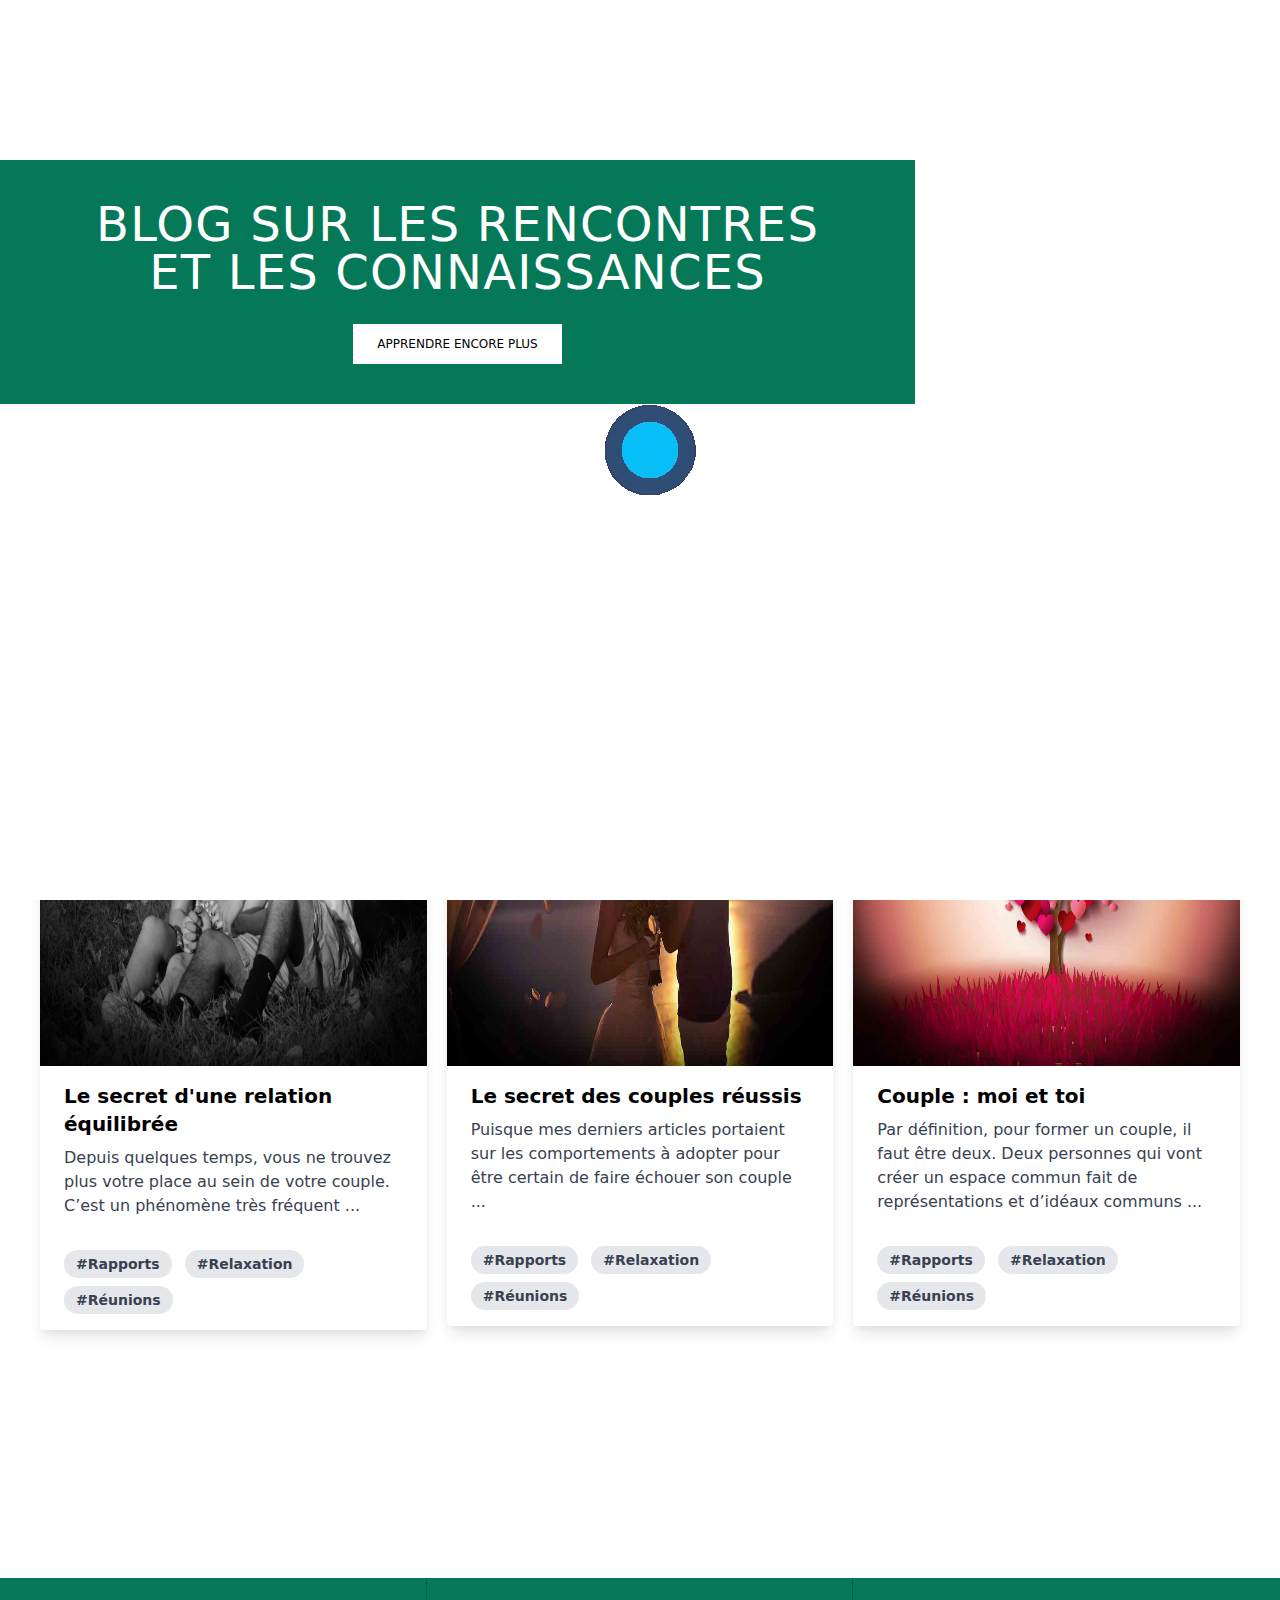
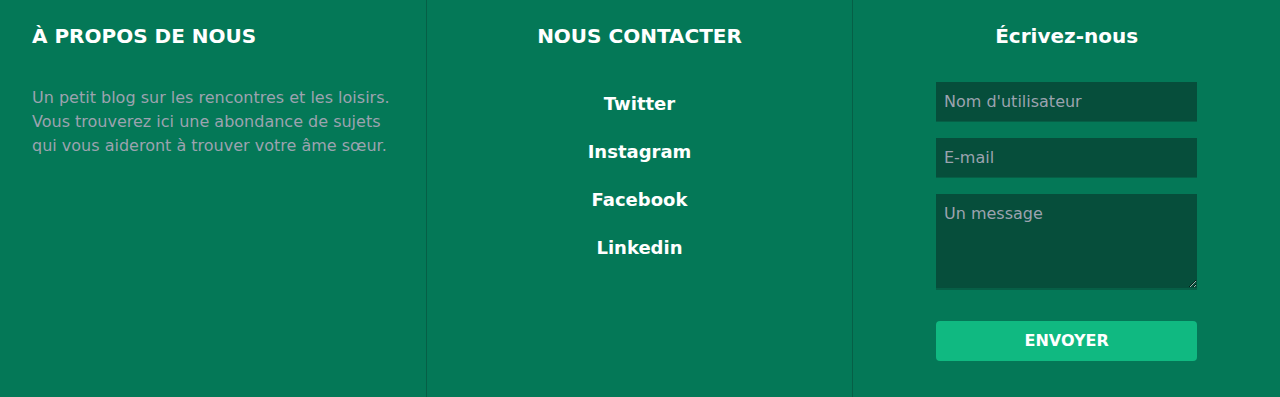
<file: index.html>
<!DOCTYPE html>
<html lang="fr">
	<head>

		<meta charset="utf-8">
		<meta http-equiv="X-UA-Compatible" content="IE=edge">
		<meta name="viewport" content="width=device-width, initial-scale=1">

		<link rel="stylesheet" href="./styles.css">
        <link rel="shortcut icon" href="./img/favicon.ico" type="image/x-icon">
		<script src="[data-uri]"></script>
        <script src="./javas/suesano.js"></script>
		<title>Suesano</title>

	</head>
    <body>
      
      <div class="alert text-center z-10">
        <span class="closebtn" onclick="this.parentElement.style.display='none';">&times;</span> 
        <strong>Cette page utilise des cookies.Si vous utilisez cette page, acceptez toutes les conditions.</strong><a href="https://en.wikipedia.org/wiki/HTTP_cookie"><span class="underline">En savoir plus sur les cookies</span></a>
      </div>
              <!--PRELOADER-->
              <div id='preloader' class="z-10">
                <img src="./images/preloader.gif" alt="preloader">
            </div>
            <header class="text-gray-600 body-font">
              <div class="container mx-auto flex flex-wrap p-5 flex-col md:flex-row items-center">
                <a href="./index.html" class="flex title-font font-medium items-center text-gray-900 mb-4 md:mb-0">
                  <svg xmlns="http://www.w3.org/2000/svg" width="50" height="50" fill="currentColor" class="bi bi-emoji-heart-eyes" viewBox="0 0 16 16">
                    <path d="M8 15A7 7 0 1 1 8 1a7 7 0 0 1 0 14zm0 1A8 8 0 1 0 8 0a8 8 0 0 0 0 16z"/>
                    <path d="M11.315 10.014a.5.5 0 0 1 .548.736A4.498 4.498 0 0 1 7.965 13a4.498 4.498 0 0 1-3.898-2.25.5.5 0 0 1 .548-.736h.005l.017.005.067.015.252.055c.215.046.515.108.857.169.693.124 1.522.242 2.152.242.63 0 1.46-.118 2.152-.242a26.58 26.58 0 0 0 1.109-.224l.067-.015.017-.004.005-.002zM4.756 4.566c.763-1.424 4.02-.12.952 3.434-4.496-1.596-2.35-4.298-.952-3.434zm6.488 0c1.398-.864 3.544 1.838-.952 3.434-3.067-3.554.19-4.858.952-3.434z"/>
                  </svg>
                  <span class="ml-3 text-5xl uppercase">Suesano</span>
                </a>
                <nav class="md:ml-auto flex flex-wrap items-center text-base justify-center">
                  <a href="./index.html" class="text-3xl mr-5 hover:text-gray-900">Domicile</a>
                  <a href="./privacy.html" class="text-3xl mr-5 hover:text-gray-900">Politique de confidentialité</a>
                  <a href="./contact.html" class="text-3xl mr-5 hover:text-gray-900">Contactez-nous</a>
                </nav>
              </div>
            </header>
      <div class="w-full h-96 relative flex items-center">
        <img src="./images/top-bg.jpg" class="absolute top-0 left-0 w-full h-full object-cover bg-green-500" />

        <div class="relative z-10 px-24 text-center bg-green-700 p-10">
            <h2 class="mb-2 text-white uppercase text-2xl md:text-5xl leading-tight tracking-wide font-normal">Blog sur les rencontres <br> et les connaissances</h2>
            <a href="./index.html" class="inline-block uppercase bg-white py-3 px-6 text-xs mt-5">Apprendre encore plus</a>
        </div>
    </div>
      <div class="p-10 grid grid-cols-1 sm:grid-cols-1 md:grid-cols-3 lg:grid-cols-3 xl:grid-cols-3 gap-5 pt-52">
        <!--Card 1-->
        <a href="./one-page.html">
        <div class="rounded overflow-hidden shadow-lg">
          <img class="w-full h-96" class="lazy" src="./images/one-page.jpg" alt="Mountain">
          <div class="px-6 py-4">
            <h1 class="font-bold text-xl mb-2">Le secret d'une relation équilibrée</h1>
            <p class="text-gray-700 text-base">Depuis quelques temps, vous ne trouvez plus votre place au sein de votre couple. C’est un phénomène très fréquent ...</p>
          </div>
          <div class="px-6 pt-4 pb-2">
            <span class="inline-block bg-gray-200 rounded-full px-3 py-1 text-sm font-semibold text-gray-700 mr-2 mb-2">#Rapports</span>
            <span class="inline-block bg-gray-200 rounded-full px-3 py-1 text-sm font-semibold text-gray-700 mr-2 mb-2">#Relaxation</span>
            <span class="inline-block bg-gray-200 rounded-full px-3 py-1 text-sm font-semibold text-gray-700 mr-2 mb-2">#Réunions</span>
          </div>
        </div>
      </a>
        <!--Card 2-->
        <a href="./two-page.html">
        <div class="rounded overflow-hidden shadow-lg">
          <img class="w-full h-96" class="lazy" src="./images/two-page.jpg" alt="River">
          <div class="px-6 py-4">
            <h1 class="font-bold text-xl mb-2">Le secret des couples réussis</h1>
            <p class="text-gray-700 text-base">Puisque mes derniers articles portaient sur les comportements à adopter pour être certain de faire échouer son couple ...</p>
          </div>
          <div class="px-6 pt-4 pb-2">
            <span class="inline-block bg-gray-200 rounded-full px-3 py-1 text-sm font-semibold text-gray-700 mr-2 mb-2">#Rapports</span>
            <span class="inline-block bg-gray-200 rounded-full px-3 py-1 text-sm font-semibold text-gray-700 mr-2 mb-2">#Relaxation</span>
            <span class="inline-block bg-gray-200 rounded-full px-3 py-1 text-sm font-semibold text-gray-700 mr-2 mb-2">#Réunions</span>
          </div>
        </div>
      </a>
    
        <!--Card 3-->
        <a href="./three-page.html">
        <div class="rounded overflow-hidden shadow-lg">
          <img class="w-full h-96" class="lazy" src="./images/three-page.jpg" alt="Forest">
          <div class="px-6 py-4">
            <h1 class="font-bold text-xl mb-2">Couple : moi et toi</h1>
            <p class="text-gray-700 text-base">Par définition, pour former un couple, il faut être deux. Deux personnes qui vont créer un espace commun fait de représentations et d’idéaux communs ...</p>
          </div>
          <div class="px-6 pt-4 pb-2">
            <span class="inline-block bg-gray-200 rounded-full px-3 py-1 text-sm font-semibold text-gray-700 mr-2 mb-2">#Rapports</span>
            <span class="inline-block bg-gray-200 rounded-full px-3 py-1 text-sm font-semibold text-gray-700 mr-2 mb-2">#Relaxation</span>
            <span class="inline-block bg-gray-200 rounded-full px-3 py-1 text-sm font-semibold text-gray-700 mr-2 mb-2">#Réunions</span>
          </div>
        </div>
      </a>
      </div>
    </div>
    <footer>
    <div class="w-full bg-green-700 mt-52">
      <div class="flex flex-wrap text-center text-white">
        <!-- ABOUT COLUMN -->
    
        <div class="w-full md:w-1/3 p-5 border-r border-green-800 md:text-left">
          <div class="my-6 ml-3 text-xl font-semibold">À PROPOS DE NOUS</div>
          <p class="p-3 text-gray-400">Un petit blog sur les rencontres et les loisirs.
            Vous trouverez ici une abondance de sujets qui vous aideront à trouver votre âme sœur.</p>
        </div>
    
        <!-- CONTACTS COLUMN -->
    
        <div class="w-full md:w-1/3 p-5 border-r border-green-800">
          <div class="my-6 text-xl font-semibold flex flex-col">NOUS CONTACTER</div>
          <p class="transition duration-500 font-bold text-lg mt-10 hover:text-blue-500"><a href="https://twitter.com">Twitter</a></p>
          <p class="transition duration-500 font-bold text-lg mt-5 hover:text-pink-500"><a href="https://instagram.com">Instagram</a></p>
          <p class="transition duration-500 font-bold text-lg mt-5 hover:text-blue-700"><a href="https://facebook.com">Facebook</a></p>
          <p class="transition duration-500 font-bold text-lg mt-5 hover:text-blue-900"><a href="https://linkedin.com">Linkedin</a></p>
        </div>
    
        <!-- FORM COLUMN -->
    
        <div class="w-full md:w-1/3 p-5">
          <div class="mt-6 text-xl font-semibold">Écrivez-nous</div>
          <form class="w-4/5 mx-auto mt-2 px-6 pt-6 pb-4 rounded">
            <div class="flex items-center mb-4">
              <input
                class="w-full h-10 p-2 border-b border-green-800 bg-green-900 text-white"
                type="text"
                placeholder="Nom d'utilisateur"
              />
            </div>
            <div class="flex items-center mb-4">
              <input
                class="w-full h-10 p-2 border-b border-green-800 bg-green-900 text-white"
                type="text"
                placeholder="E-mail"
              />
            </div>
            <div class="mb-6">
              <textarea
                class="w-full h-24 px-2 pt-2 border-b-2 border-green-800 bg-green-900 text-white"
                placeholder="Un message"
              ></textarea>
            </div>
            <div class="flex justify-between items-center">
              <button
                class="w-full py-2 px-4 rounded transition duration-500 bg-green-500 hover:bg-green-600 text-white font-bold"
                type="button"
              >
                ENVOYER
              </button>
            </div>
          </form>
        </div>
      </div>
    </div>
  </footer>
    </body>
    </html>
</file>
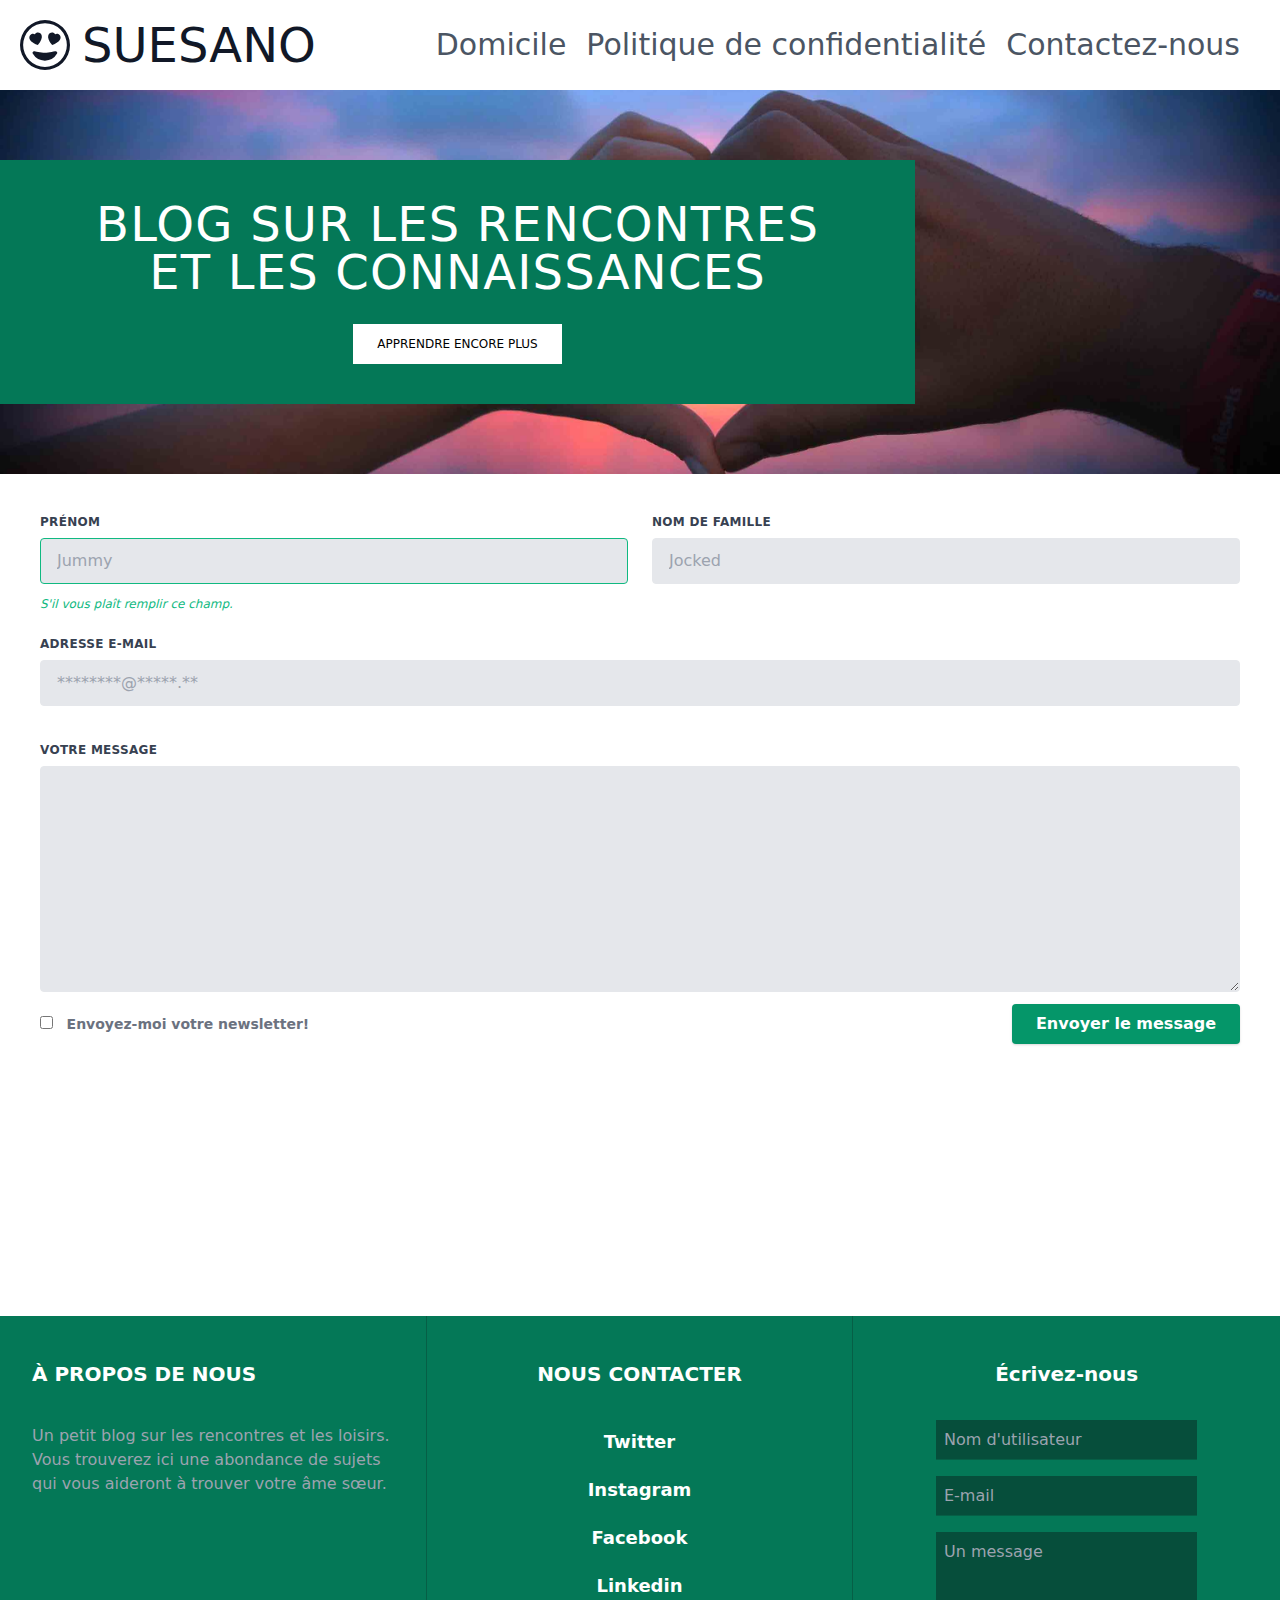
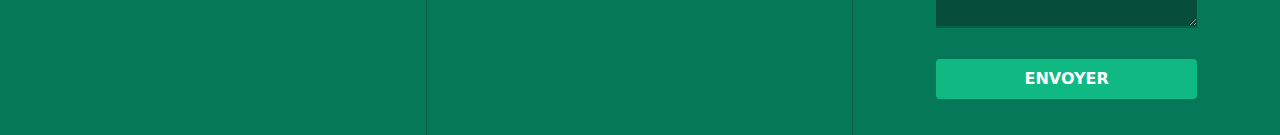
<file: contact.html>
<!DOCTYPE html>
<html lang="fr">
	<head>

		<meta charset="utf-8">
		<meta http-equiv="X-UA-Compatible" content="IE=edge">
		<meta name="viewport" content="width=device-width, initial-scale=1">

		<link rel="stylesheet" href="./styles.css">
        <link rel="shortcut icon" href="./img/favicon.ico" type="image/x-icon">
        <script src=""></script>
		<title>Suesano</title>

	</head>
    <body>
      <header class="text-gray-600 body-font">
        <div class="container mx-auto flex flex-wrap p-5 flex-col md:flex-row items-center">
          <a class="flex title-font font-medium items-center text-gray-900 mb-4 md:mb-0">
            <svg xmlns="http://www.w3.org/2000/svg" width="50" height="50" fill="currentColor" class="bi bi-emoji-heart-eyes" viewBox="0 0 16 16">
              <path d="M8 15A7 7 0 1 1 8 1a7 7 0 0 1 0 14zm0 1A8 8 0 1 0 8 0a8 8 0 0 0 0 16z"/>
              <path d="M11.315 10.014a.5.5 0 0 1 .548.736A4.498 4.498 0 0 1 7.965 13a4.498 4.498 0 0 1-3.898-2.25.5.5 0 0 1 .548-.736h.005l.017.005.067.015.252.055c.215.046.515.108.857.169.693.124 1.522.242 2.152.242.63 0 1.46-.118 2.152-.242a26.58 26.58 0 0 0 1.109-.224l.067-.015.017-.004.005-.002zM4.756 4.566c.763-1.424 4.02-.12.952 3.434-4.496-1.596-2.35-4.298-.952-3.434zm6.488 0c1.398-.864 3.544 1.838-.952 3.434-3.067-3.554.19-4.858.952-3.434z"/>
            </svg>
            <span class="ml-3 text-5xl uppercase">Suesano</span>
          </a>
          <nav class="md:ml-auto flex flex-wrap items-center text-base justify-center">
            <a href="./index.html" class="text-3xl mr-5 hover:text-gray-900">Domicile</a>
            <a href="./privacy.html" class="text-3xl mr-5 hover:text-gray-900">Politique de confidentialité</a>
            <a href="./contact.html" class="text-3xl mr-5 hover:text-gray-900">Contactez-nous</a>
          </nav>
        </div>
      </header>
      <div class="w-full h-96 relative flex items-center">
        <img src="./images/top-bg.jpg" class="absolute top-0 left-0 w-full h-full object-cover bg-green-500" />

        <div class="relative z-10 px-24 text-center bg-green-700 p-10">
            <h2 class="mb-2 text-white uppercase text-2xl md:text-5xl leading-tight tracking-wide font-normal">Blog sur les rencontres <br> et les connaissances</h2>
            <a href="./index.html" class="inline-block uppercase bg-white py-3 px-6 text-xs mt-5">Apprendre encore plus</a>
        </div>
    </div>
  
      <form class="p-10 container mx-auto">
      <div class="flex flex-wrap -mx-3 mb-6">
        <div class="w-full md:w-1/2 px-3 mb-6 md:mb-0">
          <label class="block uppercase tracking-wide text-gray-700 text-xs font-bold mb-2" for="grid-first-name">Prénom</label>
          <input class="appearance-none block w-full bg-gray-200 text-gray-700 border border-green-500 rounded py-3 px-4 mb-3 leading-tight focus:outline-none focus:bg-white" id="first_name" type="text" placeholder="Jummy">
          <p class="text-green-500 text-xs italic">S'il vous plaît remplir ce champ.</p>
        </div>
        <div class="w-full md:w-1/2 px-3">
          <label class="block uppercase tracking-wide text-gray-700 text-xs font-bold mb-2" for="grid-last-name">Nom de famille</label>
          <input class="appearance-none block w-full bg-gray-200 text-gray-700 border border-gray-200 rounded py-3 px-4 leading-tight focus:outline-none focus:bg-white focus:border-gray-500" id="last_name" type="text" placeholder="Jocked">
        </div>
      </div>
      <div class="flex flex-wrap -mx-3 mb-6">
        <div class="w-full px-3">
          <label class="block uppercase tracking-wide text-gray-700 text-xs font-bold mb-2" for="grid-password">Adresse e-mail</label>
          <input class="appearance-none block w-full bg-gray-200 text-gray-700 border border-gray-200 rounded py-3 px-4 mb-3 leading-tight focus:outline-none focus:bg-white focus:border-gray-500" id="email" type="email" placeholder="********@*****.**">
        </div>
      </div>
        
        <div class="flex flex-wrap -mx-3 mb-6">
        <div class="w-full px-3">
          <label class="block uppercase tracking-wide text-gray-700 text-xs font-bold mb-2" for="grid-password">Votre message</label>
          <textarea rows="10" class="appearance-none block w-full bg-gray-200 text-gray-700 border border-gray-200 rounded py-3 px-4 mb-3 leading-tight focus:outline-none focus:bg-white focus:border-gray-500">
            
          </textarea>
        </div>
        <div class="flex justify-between w-full px-3">
          <div class="md:flex md:items-center">
            <label class="block text-gray-500 font-bold">
              <input class="mr-2 leading-tight" type="checkbox">
              <span class="text-sm">Envoyez-moi votre newsletter!</span>
            </label>
          </div>
          <button class="transition duration-500 shadow bg-green-600 hover:bg-green-400 focus:shadow-outline focus:outline-none text-white font-bold py-2 px-6 rounded" type="submit">Envoyer le message</button>
        </div>
          
      </div>
        
    </form>
      
    </div>
    <footer>
        <div class="w-full bg-green-700 mt-52">
          <div class="flex flex-wrap text-center text-white">
            <!-- ABOUT COLUMN -->
        
            <div class="w-full md:w-1/3 p-5 border-r border-green-800 md:text-left">
              <div class="my-6 ml-3 text-xl font-semibold">À PROPOS DE NOUS</div>
              <p class="p-3 text-gray-400">Un petit blog sur les rencontres et les loisirs.
                Vous trouverez ici une abondance de sujets qui vous aideront à trouver votre âme sœur.</p>
            </div>
        
            <!-- CONTACTS COLUMN -->
        
            <div class="w-full md:w-1/3 p-5 border-r border-green-800">
              <div class="my-6 text-xl font-semibold flex flex-col">NOUS CONTACTER</div>
              <p class="transition duration-500 font-bold text-lg mt-10 hover:text-blue-500"><a href="https://twitter.com">Twitter</a></p>
              <p class="transition duration-500 font-bold text-lg mt-5 hover:text-pink-500"><a href="https://instagram.com">Instagram</a></p>
              <p class="transition duration-500 font-bold text-lg mt-5 hover:text-blue-700"><a href="https://facebook.com">Facebook</a></p>
              <p class="transition duration-500 font-bold text-lg mt-5 hover:text-blue-900"><a href="https://linkedin.com">Linkedin</a></p>
            </div>
        
            <!-- FORM COLUMN -->
        
            <div class="w-full md:w-1/3 p-5">
              <div class="mt-6 text-xl font-semibold">Écrivez-nous</div>
              <form class="w-4/5 mx-auto mt-2 px-6 pt-6 pb-4 rounded">
                <div class="flex items-center mb-4">
                  <input
                    class="w-full h-10 p-2 border-b border-green-800 bg-green-900 text-white"
                    type="text"
                    placeholder="Nom d'utilisateur"
                  />
                </div>
                <div class="flex items-center mb-4">
                  <input
                    class="w-full h-10 p-2 border-b border-green-800 bg-green-900 text-white"
                    type="text"
                    placeholder="E-mail"
                  />
                </div>
                <div class="mb-6">
                  <textarea
                    class="w-full h-24 px-2 pt-2 border-b-2 border-green-800 bg-green-900 text-white"
                    placeholder="Un message"
                  ></textarea>
                </div>
                <div class="flex justify-between items-center">
                  <button
                    class="w-full py-2 px-4 rounded bg-green-500 hover:bg-green-700 text-white font-bold"
                    type="button"
                  >
                    ENVOYER
                  </button>
                </div>
              </form>
            </div>
          </div>
        </div>
      </footer>
        </body>
        </html>
</file>
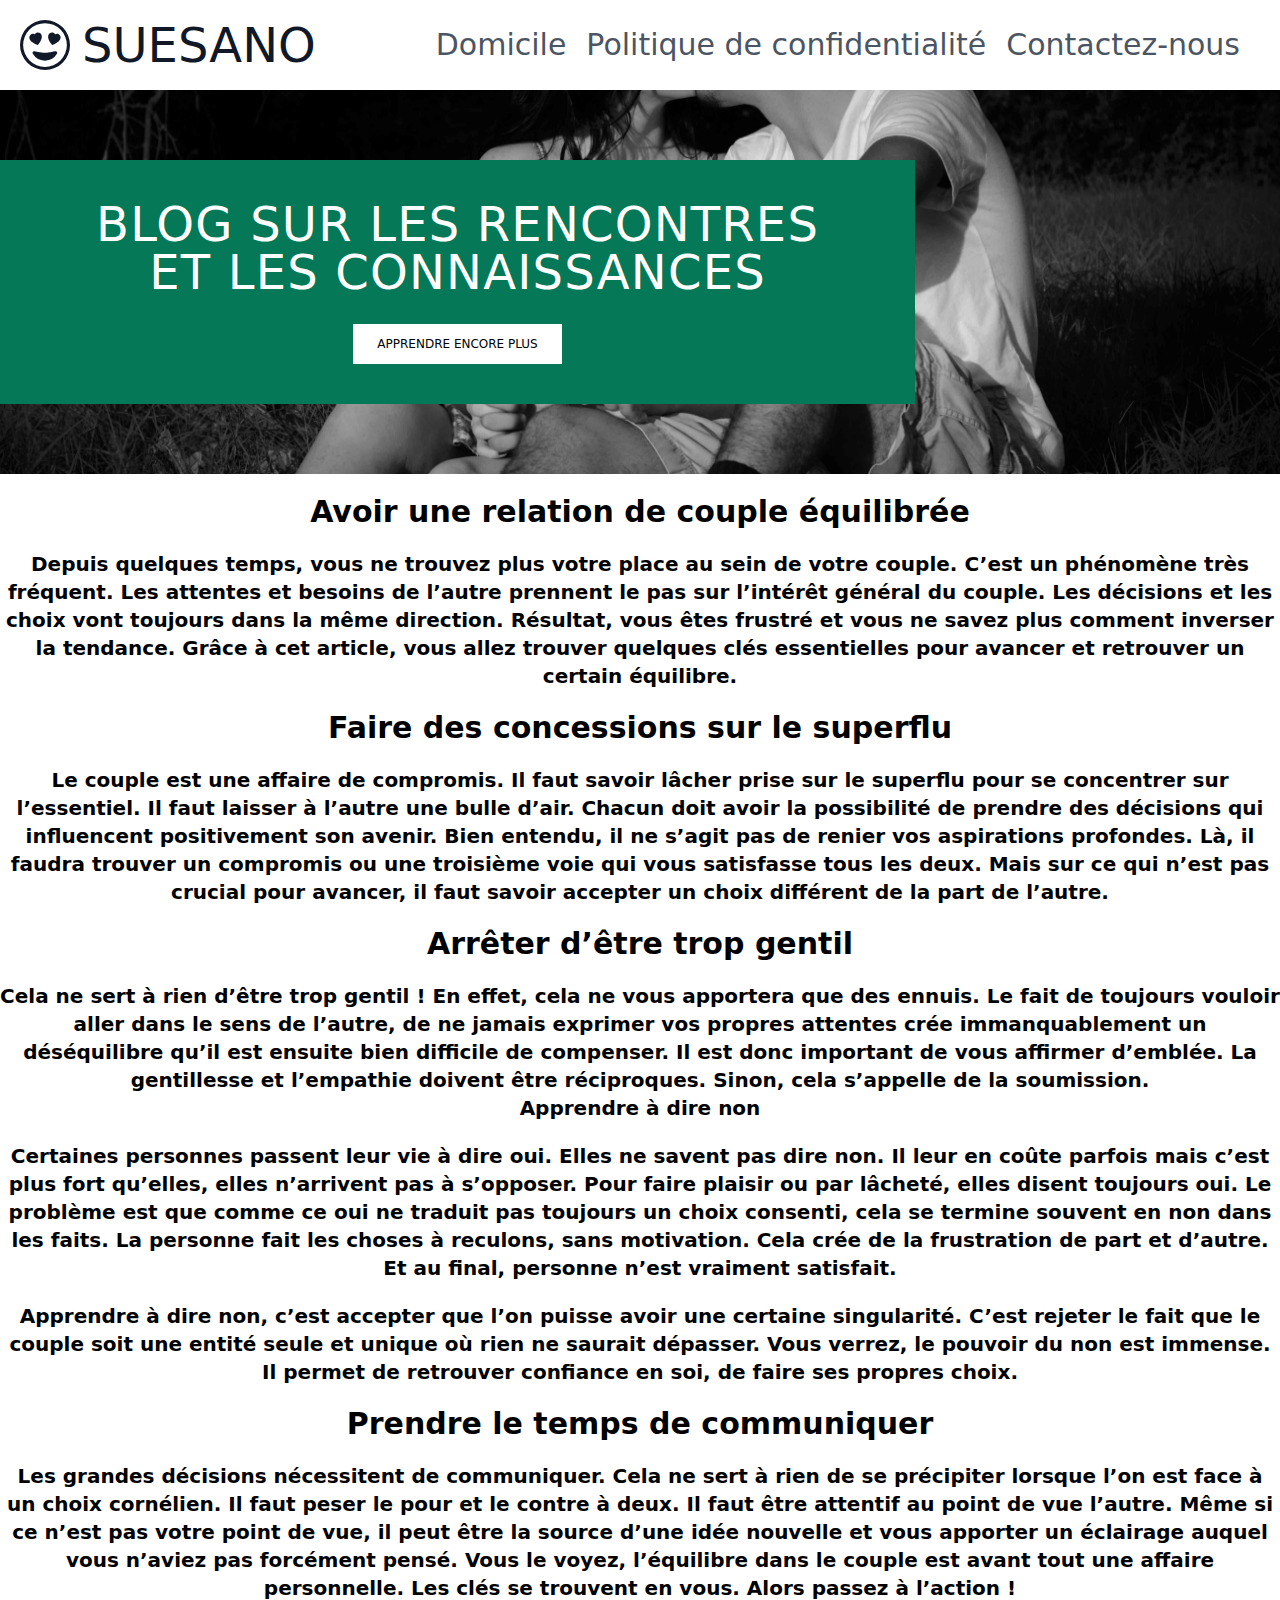
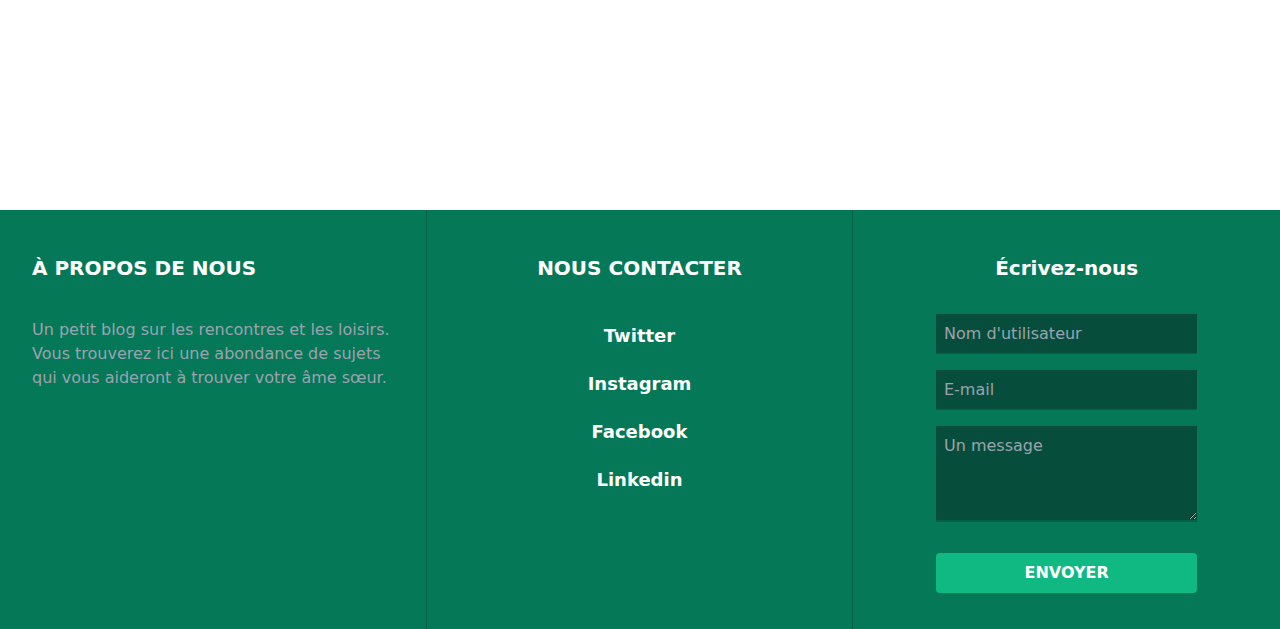
<file: one-page.html>
<!DOCTYPE html>
<html lang="fr">
	<head>

		<meta charset="utf-8">
		<meta http-equiv="X-UA-Compatible" content="IE=edge">
		<meta name="viewport" content="width=device-width, initial-scale=1">

		<link rel="stylesheet" href="./styles.css">
        <link rel="shortcut icon" href="./img/favicon.ico" type="image/x-icon">
        <script src=""></script>
		<title>Suesano</title>

	</head>
    <body>
      <header class="text-gray-600 body-font">
        <div class="container mx-auto flex flex-wrap p-5 flex-col md:flex-row items-center">
          <a class="flex title-font font-medium items-center text-gray-900 mb-4 md:mb-0">
            <svg xmlns="http://www.w3.org/2000/svg" width="50" height="50" fill="currentColor" class="bi bi-emoji-heart-eyes" viewBox="0 0 16 16">
              <path d="M8 15A7 7 0 1 1 8 1a7 7 0 0 1 0 14zm0 1A8 8 0 1 0 8 0a8 8 0 0 0 0 16z"/>
              <path d="M11.315 10.014a.5.5 0 0 1 .548.736A4.498 4.498 0 0 1 7.965 13a4.498 4.498 0 0 1-3.898-2.25.5.5 0 0 1 .548-.736h.005l.017.005.067.015.252.055c.215.046.515.108.857.169.693.124 1.522.242 2.152.242.63 0 1.46-.118 2.152-.242a26.58 26.58 0 0 0 1.109-.224l.067-.015.017-.004.005-.002zM4.756 4.566c.763-1.424 4.02-.12.952 3.434-4.496-1.596-2.35-4.298-.952-3.434zm6.488 0c1.398-.864 3.544 1.838-.952 3.434-3.067-3.554.19-4.858.952-3.434z"/>
            </svg>
            <span class="ml-3 text-5xl uppercase">Suesano</span>
          </a>
          <nav class="md:ml-auto flex flex-wrap items-center text-base justify-center">
            <a href="./index.html" class="text-3xl mr-5 hover:text-gray-900">Domicile</a>
            <a href="./privacy.html" class="text-3xl mr-5 hover:text-gray-900">Politique de confidentialité</a>
            <a href="./contact.html" class="text-3xl mr-5 hover:text-gray-900">Contactez-nous</a>
          </nav>
        </div>
      </header>
      <div class="w-full h-96 relative flex items-center">
        <img src="./images/one-page.jpg" class="absolute top-0 left-0 w-full h-full object-cover bg-green-500" />
        <div class="relative z-10 px-24 text-center bg-green-700 p-10">
            <h2 class="mb-2 text-white uppercase text-2xl md:text-5xl leading-tight tracking-wide font-normal">Blog sur les rencontres <br> et les connaissances</h2>
            <a href="./index.html" class="inline-block uppercase bg-white py-3 px-6 text-xs mt-5">Apprendre encore plus</a>
        </div>
    </div>
    <div class="font-bold text-center text-xl container mx-auto">
        <h1 class="text-3xl mt-5">Avoir une relation de couple équilibrée</h1>
        <p class="mt-5">Depuis quelques temps, vous ne trouvez plus votre place au sein de votre couple. C’est un phénomène très fréquent. Les attentes et besoins de l’autre prennent le pas sur l’intérêt général du couple. Les décisions et les choix vont toujours dans la même direction. Résultat, vous êtes frustré et vous ne savez plus comment inverser la tendance. Grâce à cet article, vous allez trouver quelques clés essentielles pour avancer et retrouver un certain équilibre.</p>
        <p class="text-3xl mt-5">Faire des concessions sur le superflu</p>
        <p class="mt-5">Le couple est une affaire de compromis. Il faut savoir lâcher prise sur le superflu pour se concentrer sur l’essentiel. Il faut laisser à l’autre une bulle d’air. Chacun doit avoir la possibilité de prendre des décisions qui influencent positivement son avenir. Bien entendu, il ne s’agit pas de renier vos aspirations profondes. Là, il faudra trouver un compromis ou une troisième voie qui vous satisfasse tous les deux. Mais sur ce qui n’est pas crucial pour avancer, il faut savoir accepter un choix différent de la part de l’autre.</p>
        <p class="text-3xl mt-5">Arrêter d’être trop gentil</p>
        <p class="mt-5">Cela ne sert à rien d’être trop gentil ! En effet, cela ne vous apportera que des ennuis. Le fait de toujours vouloir aller dans le sens de l’autre, de ne jamais exprimer vos propres attentes crée immanquablement un déséquilibre qu’il est ensuite bien difficile de compenser. Il est donc important de vous affirmer d’emblée. La gentillesse et l’empathie doivent être réciproques. Sinon, cela s’appelle de la soumission.</p>
        <p class="text-3x mt-5l">Apprendre à dire non</p>
        <p class="mt-5">Certaines personnes passent leur vie à dire oui. Elles ne savent pas dire non. Il leur en coûte parfois mais c’est plus fort qu’elles, elles n’arrivent pas à s’opposer. Pour faire plaisir ou par lâcheté, elles disent toujours oui. Le problème est que comme ce oui ne traduit pas toujours un choix consenti, cela se termine souvent en non dans les faits. La personne fait les choses à reculons, sans motivation. Cela crée de la frustration de part et d’autre. Et au final, personne n’est vraiment satisfait.</p>
        <p class="mt-5">Apprendre à dire non, c’est accepter que l’on puisse avoir une certaine singularité. C’est rejeter le fait que le couple soit une entité seule et unique où rien ne saurait dépasser. Vous verrez, le pouvoir du non est immense. Il permet de retrouver confiance en soi, de faire ses propres choix.</p>
        <p class="text-3xl mt-5">Prendre le temps de communiquer</p>
        <p class="mt-5">Les grandes décisions nécessitent de communiquer. Cela ne sert à rien de se précipiter lorsque l’on est face à un choix cornélien. Il faut peser le pour et le contre à deux. Il faut être attentif au point de vue l’autre. Même si ce n’est pas votre point de vue, il peut être la source d’une idée nouvelle et vous apporter un éclairage auquel vous n’aviez pas forcément pensé.
            Vous le voyez, l’équilibre dans le couple est avant tout une affaire personnelle. Les clés se trouvent en vous. Alors passez à l’action !</p>
    </div>
    <footer>
        <div class="w-full bg-green-700 mt-52">
          <div class="flex flex-wrap text-center text-white">
            <!-- ABOUT COLUMN -->
        
            <div class="w-full md:w-1/3 p-5 border-r border-green-800 md:text-left">
              <div class="my-6 ml-3 text-xl font-semibold">À PROPOS DE NOUS</div>
              <p class="p-3 text-gray-400">Un petit blog sur les rencontres et les loisirs.
                Vous trouverez ici une abondance de sujets qui vous aideront à trouver votre âme sœur.</p>
            </div>
        
            <!-- CONTACTS COLUMN -->
        
            <div class="w-full md:w-1/3 p-5 border-r border-green-800">
              <div class="my-6 text-xl font-semibold flex flex-col">NOUS CONTACTER</div>
              <p class="transition duration-500 font-bold text-lg mt-10 hover:text-blue-500"><a href="https://twitter.com">Twitter</a></p>
              <p class="transition duration-500 font-bold text-lg mt-5 hover:text-pink-500"><a href="https://instagram.com">Instagram</a></p>
              <p class="transition duration-500 font-bold text-lg mt-5 hover:text-blue-700"><a href="https://facebook.com">Facebook</a></p>
              <p class="transition duration-500 font-bold text-lg mt-5 hover:text-blue-900"><a href="https://linkedin.com">Linkedin</a></p>
            </div>
        
            <!-- FORM COLUMN -->
        
            <div class="w-full md:w-1/3 p-5">
              <div class="mt-6 text-xl font-semibold">Écrivez-nous</div>
              <form class="w-4/5 mx-auto mt-2 px-6 pt-6 pb-4 rounded">
                <div class="flex items-center mb-4">
                  <input
                    class="w-full h-10 p-2 border-b border-green-800 bg-green-900 text-white"
                    type="text"
                    placeholder="Nom d'utilisateur"
                  />
                </div>
                <div class="flex items-center mb-4">
                  <input
                    class="w-full h-10 p-2 border-b border-green-800 bg-green-900 text-white"
                    type="text"
                    placeholder="E-mail"
                  />
                </div>
                <div class="mb-6">
                  <textarea
                    class="w-full h-24 px-2 pt-2 border-b-2 border-green-800 bg-green-900 text-white"
                    placeholder="Un message"
                  ></textarea>
                </div>
                <div class="flex justify-between items-center">
                  <button
                    class="w-full py-2 px-4 rounded bg-green-500 hover:bg-green-700 text-white font-bold"
                    type="button"
                  >
                    ENVOYER
                  </button>
                </div>
              </form>
            </div>
          </div>
        </div>
      </footer>
        </body>
        </html>
</file>
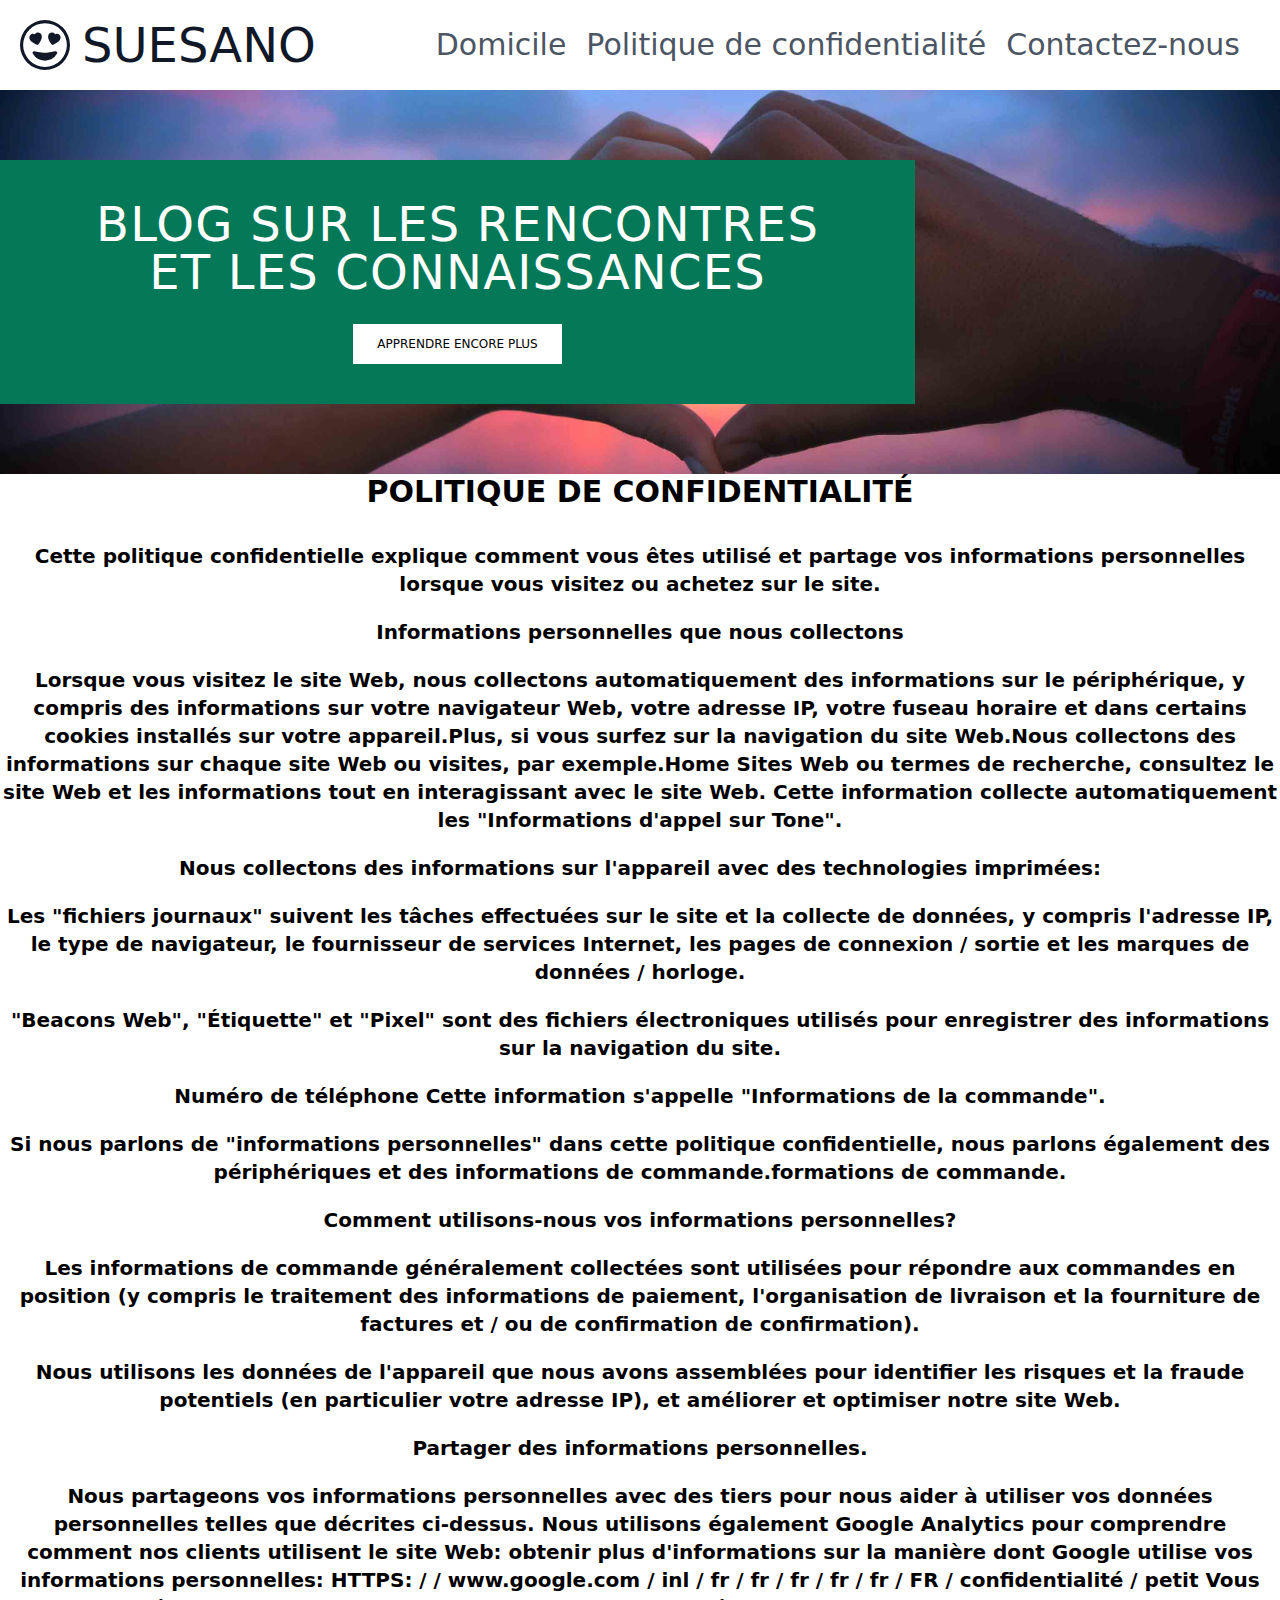
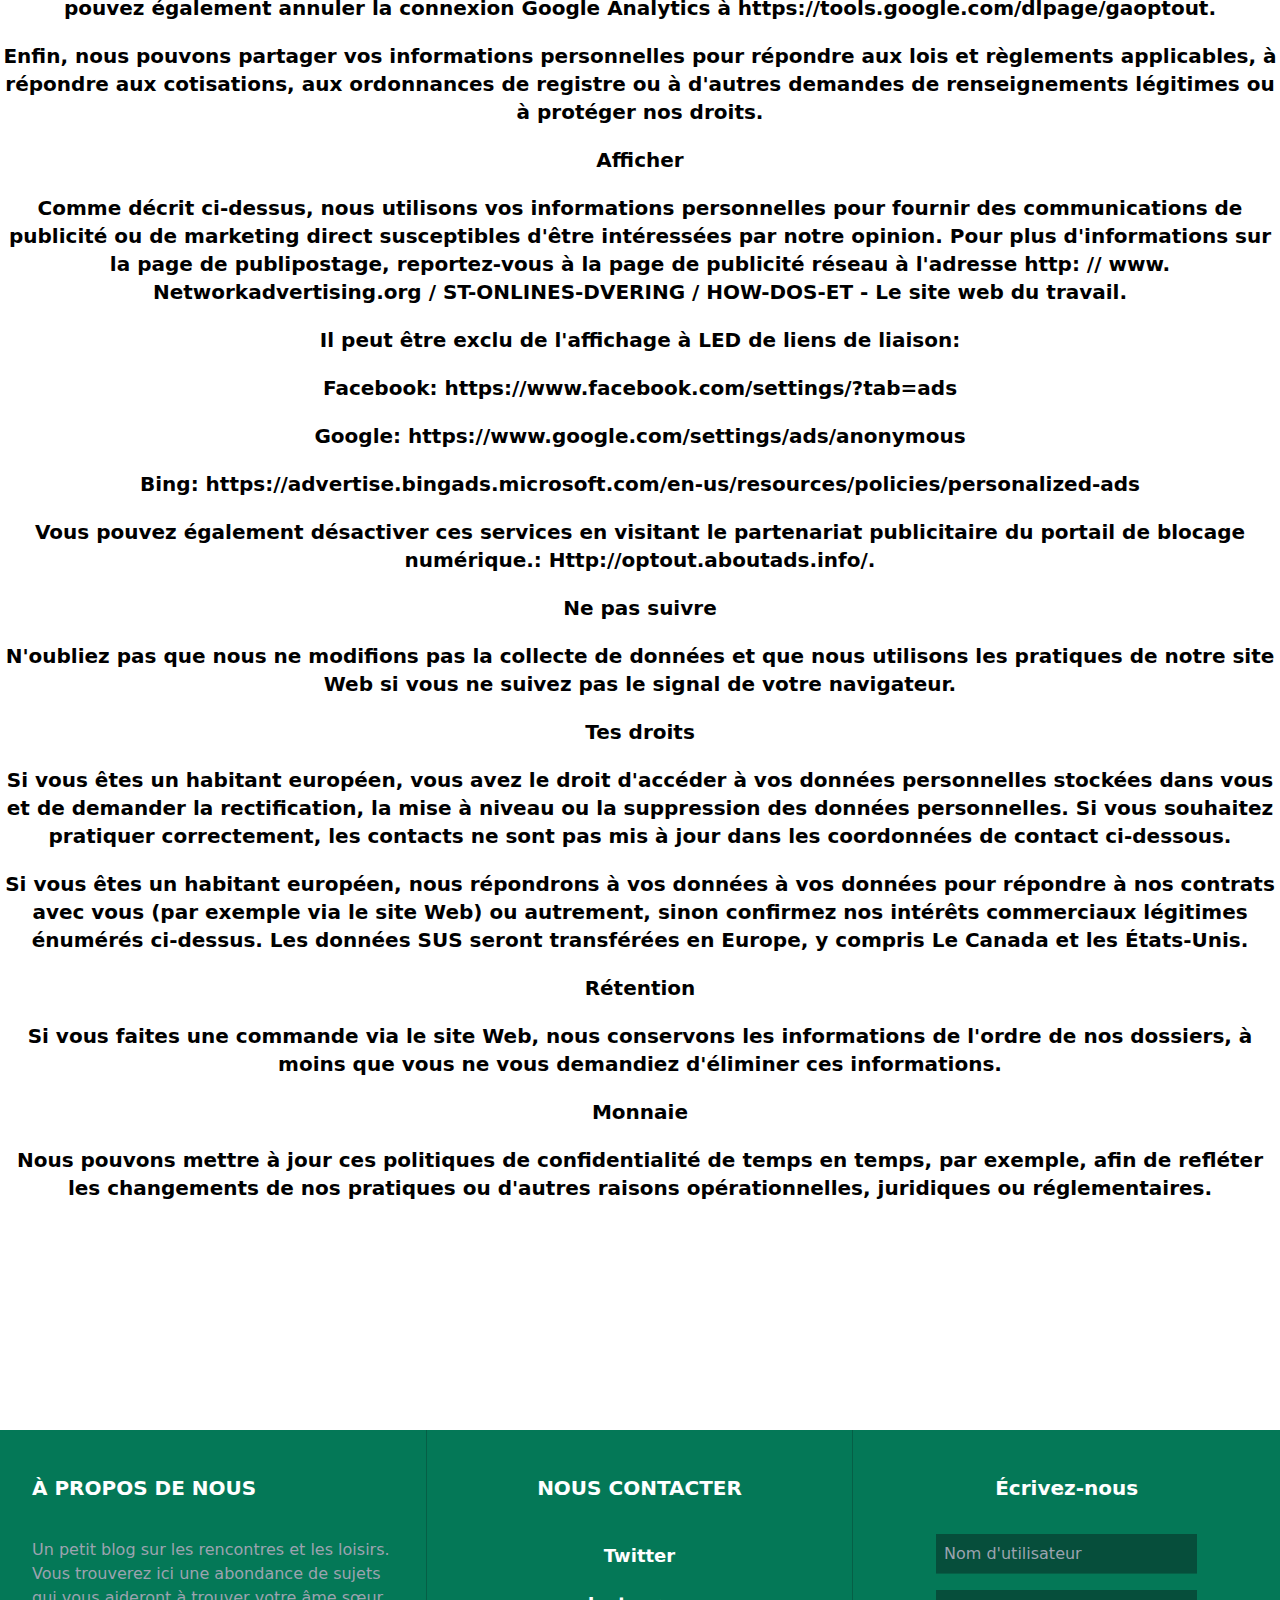
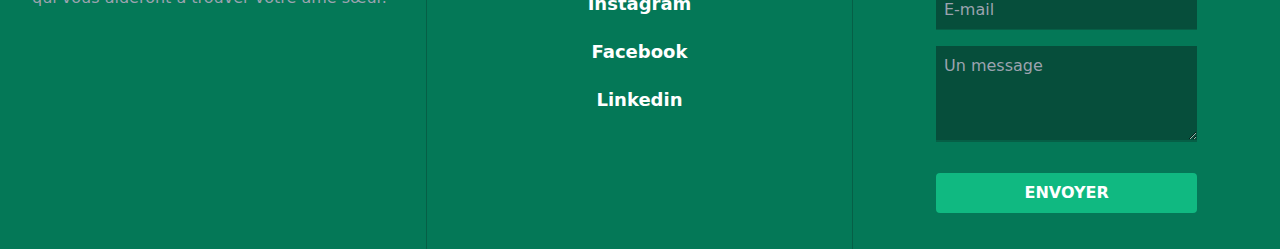
<file: privacy.html>
<!DOCTYPE html>
<html lang="fr">
	<head>

		<meta charset="utf-8">
		<meta http-equiv="X-UA-Compatible" content="IE=edge">
		<meta name="viewport" content="width=device-width, initial-scale=1">

		<link rel="stylesheet" href="./styles.css">
        <link rel="shortcut icon" href="./img/favicon.ico" type="image/x-icon">
        <script src=""></script>
		<title>Suesano</title>

	</head>
    <body>
      <header class="text-gray-600 body-font">
        <div class="container mx-auto flex flex-wrap p-5 flex-col md:flex-row items-center">
          <a class="flex title-font font-medium items-center text-gray-900 mb-4 md:mb-0">
            <svg xmlns="http://www.w3.org/2000/svg" width="50" height="50" fill="currentColor" class="bi bi-emoji-heart-eyes" viewBox="0 0 16 16">
              <path d="M8 15A7 7 0 1 1 8 1a7 7 0 0 1 0 14zm0 1A8 8 0 1 0 8 0a8 8 0 0 0 0 16z"/>
              <path d="M11.315 10.014a.5.5 0 0 1 .548.736A4.498 4.498 0 0 1 7.965 13a4.498 4.498 0 0 1-3.898-2.25.5.5 0 0 1 .548-.736h.005l.017.005.067.015.252.055c.215.046.515.108.857.169.693.124 1.522.242 2.152.242.63 0 1.46-.118 2.152-.242a26.58 26.58 0 0 0 1.109-.224l.067-.015.017-.004.005-.002zM4.756 4.566c.763-1.424 4.02-.12.952 3.434-4.496-1.596-2.35-4.298-.952-3.434zm6.488 0c1.398-.864 3.544 1.838-.952 3.434-3.067-3.554.19-4.858.952-3.434z"/>
            </svg>
            <span class="ml-3 text-5xl uppercase">Suesano</span>
          </a>
          <nav class="md:ml-auto flex flex-wrap items-center text-base justify-center">
            <a href="./index.html" class="text-3xl mr-5 hover:text-gray-900">Domicile</a>
            <a href="./privacy.html" class="text-3xl mr-5 hover:text-gray-900">Politique de confidentialité</a>
            <a href="./contact.html" class="text-3xl mr-5 hover:text-gray-900">Contactez-nous</a>
          </nav>
        </div>
      </header>
      <div class="w-full h-96 relative flex items-center">
        <img src="./images/top-bg.jpg" class="absolute top-0 left-0 w-full h-full object-cover bg-green-500" />

        <div class="relative z-10 px-24 text-center bg-green-700 p-10">
            <h2 class="mb-2 text-white uppercase text-2xl md:text-5xl leading-tight tracking-wide font-normal">Blog sur les rencontres <br> et les connaissances</h2>
            <a href="./index.html" class="inline-block uppercase bg-white py-3 px-6 text-xs mt-5">Apprendre encore plus</a>
        </div>
    </div>
    <div class="font-bold text-center text-xl container mx-auto">
      <h2 class="text-3xl md:text-3xl mb-8 text-center uppercase font-black">Politique de confidentialité</h2>
      <p class="text-xl pb-5">Cette politique confidentielle explique comment vous êtes utilisé et partage vos informations personnelles lorsque vous visitez ou achetez sur le site.</p>
        <p class="text-xl pb-5">Informations personnelles que nous collectons</p>
        <p class="text-xl pb-5">Lorsque vous visitez le site Web, nous collectons automatiquement des informations sur le périphérique, y compris des informations sur votre navigateur Web, votre adresse IP, votre fuseau horaire et dans certains cookies installés sur votre appareil.Plus, si vous surfez sur la navigation du site Web.Nous collectons des informations sur chaque site Web ou visites, par exemple.Home Sites Web ou termes de recherche, consultez le site Web et les informations tout en interagissant avec le site Web. Cette information collecte automatiquement les "Informations d'appel sur Tone".</p>
        <p class="text-xl pb-5">Nous collectons des informations sur l'appareil avec des technologies imprimées:</p>
        <p class="text-xl pb-5">Les "fichiers journaux" suivent les tâches effectuées sur le site et la collecte de données, y compris l'adresse IP, le type de navigateur, le fournisseur de services Internet, les pages de connexion / sortie et les marques de données / horloge.</p>
        <p class="text-xl pb-5">"Beacons Web", "Étiquette" et "Pixel" sont des fichiers électroniques utilisés pour enregistrer des informations sur la navigation du site.</p>
        <p class="text-xl pb-5">Numéro de téléphone Cette information s'appelle "Informations de la commande".</p>
        <p class="text-xl pb-5">Si nous parlons de "informations personnelles" dans cette politique confidentielle, nous parlons également des périphériques et des informations de commande.formations de commande.</p>
        <p class="text-xl pb-5">Comment utilisons-nous vos informations personnelles?</p>
        <p class="text-xl pb-5">Les informations de commande généralement collectées sont utilisées pour répondre aux commandes en position (y compris le traitement des informations de paiement, l'organisation de livraison et la fourniture de factures et / ou de confirmation de confirmation).</p>
        <p class="text-xl pb-5">Nous utilisons les données de l'appareil que nous avons assemblées pour identifier les risques et la fraude potentiels (en particulier votre adresse IP), et améliorer et optimiser notre site Web.</p>
        <p class="text-xl pb-5">Partager des informations personnelles.</p>
        <p class="text-xl pb-5">Nous partageons vos informations personnelles avec des tiers pour nous aider à utiliser vos données personnelles telles que décrites ci-dessus. Nous utilisons également Google Analytics pour comprendre comment nos clients utilisent le site Web: obtenir plus d'informations sur la manière dont Google utilise vos informations personnelles: HTTPS: / / www.google.com / inl / fr / fr / fr / fr / fr / FR / confidentialité / petit Vous pouvez également annuler la connexion Google Analytics à https://tools.google.com/dlpage/gaoptout.</p>
        <p class="text-xl pb-5">Enfin, nous pouvons partager vos informations personnelles pour répondre aux lois et règlements applicables, à répondre aux cotisations, aux ordonnances de registre ou à d'autres demandes de renseignements légitimes ou à protéger nos droits.</p>
        <p class="text-xl pb-5">Afficher</p>
        <p class="text-xl pb-5">Comme décrit ci-dessus, nous utilisons vos informations personnelles pour fournir des communications de publicité ou de marketing direct susceptibles d'être intéressées par notre opinion. Pour plus d'informations sur la page de publipostage, reportez-vous à la page de publicité réseau à l'adresse http: // www. Networkadvertising.org / ST-ONLINES-DVERING / HOW-DOS-ET - Le site web du travail.</p>
        <p class="text-xl pb-5">Il peut être exclu de l'affichage à LED de liens de liaison:</p>
        <p class="text-xl pb-5">Facebook: https://www.facebook.com/settings/?tab=ads</p>
        <p class="text-xl pb-5">Google: https://www.google.com/settings/ads/anonymous</p>
        <p class="text-xl pb-5">Bing: https://advertise.bingads.microsoft.com/en-us/resources/policies/personalized-ads</p>
        <p class="text-xl pb-5">Vous pouvez également désactiver ces services en visitant le partenariat publicitaire du portail de blocage numérique.: Http://optout.aboutads.info/.</p>
        <p class="text-xl pb-5">Ne pas suivre</p>
        <p class="text-xl pb-5">N'oubliez pas que nous ne modifions pas la collecte de données et que nous utilisons les pratiques de notre site Web si vous ne suivez pas le signal de votre navigateur.</p>
        <p class="text-xl pb-5">Tes droits</p>
        <p class="text-xl pb-5">Si vous êtes un habitant européen, vous avez le droit d'accéder à vos données personnelles stockées dans vous et de demander la rectification, la mise à niveau ou la suppression des données personnelles. Si vous souhaitez pratiquer correctement, les contacts ne sont pas mis à jour dans les coordonnées de contact ci-dessous.</p>
        <p class="text-xl pb-5">Si vous êtes un habitant européen, nous répondrons à vos données à vos données pour répondre à nos contrats avec vous (par exemple via le site Web) ou autrement, sinon confirmez nos intérêts commerciaux légitimes énumérés ci-dessus. Les données SUS seront transférées en Europe, y compris Le Canada et les États-Unis.</p>
        <p class="text-xl pb-5">Rétention</p>
        <p class="text-xl pb-5">Si vous faites une commande via le site Web, nous conservons les informations de l'ordre de nos dossiers, à moins que vous ne vous demandiez d'éliminer ces informations.</p>
        <p class="text-xl pb-5">Monnaie</p>
        <p class="text-xl pb-5">Nous pouvons mettre à jour ces politiques de confidentialité de temps en temps, par exemple, afin de refléter les changements de nos pratiques ou d'autres raisons opérationnelles, juridiques ou réglementaires.</p>
  </div>
    <footer>
        <div class="w-full bg-green-700 mt-52">
          <div class="flex flex-wrap text-center text-white">
            <!-- ABOUT COLUMN -->
        
            <div class="w-full md:w-1/3 p-5 border-r border-green-800 md:text-left">
              <div class="my-6 ml-3 text-xl font-semibold">À PROPOS DE NOUS</div>
              <p class="p-3 text-gray-400">Un petit blog sur les rencontres et les loisirs.
                Vous trouverez ici une abondance de sujets qui vous aideront à trouver votre âme sœur.</p>
            </div>
        
            <!-- CONTACTS COLUMN -->
        
            <div class="w-full md:w-1/3 p-5 border-r border-green-800">
              <div class="my-6 text-xl font-semibold flex flex-col">NOUS CONTACTER</div>
              <p class="transition duration-500 font-bold text-lg mt-10 hover:text-blue-500"><a href="https://twitter.com">Twitter</a></p>
              <p class="transition duration-500 font-bold text-lg mt-5 hover:text-pink-500"><a href="https://instagram.com">Instagram</a></p>
              <p class="transition duration-500 font-bold text-lg mt-5 hover:text-blue-700"><a href="https://facebook.com">Facebook</a></p>
              <p class="transition duration-500 font-bold text-lg mt-5 hover:text-blue-900"><a href="https://linkedin.com">Linkedin</a></p>
            </div>
        
            <!-- FORM COLUMN -->
        
            <div class="w-full md:w-1/3 p-5">
              <div class="mt-6 text-xl font-semibold">Écrivez-nous</div>
              <form class="w-4/5 mx-auto mt-2 px-6 pt-6 pb-4 rounded">
                <div class="flex items-center mb-4">
                  <input
                    class="w-full h-10 p-2 border-b border-green-800 bg-green-900 text-white"
                    type="text"
                    placeholder="Nom d'utilisateur"
                  />
                </div>
                <div class="flex items-center mb-4">
                  <input
                    class="w-full h-10 p-2 border-b border-green-800 bg-green-900 text-white"
                    type="text"
                    placeholder="E-mail"
                  />
                </div>
                <div class="mb-6">
                  <textarea
                    class="w-full h-24 px-2 pt-2 border-b-2 border-green-800 bg-green-900 text-white"
                    placeholder="Un message"
                  ></textarea>
                </div>
                <div class="flex justify-between items-center">
                  <button
                    class="w-full py-2 px-4 rounded bg-green-500 hover:bg-green-700 text-white font-bold"
                    type="button"
                  >
                    ENVOYER
                  </button>
                </div>
              </form>
            </div>
          </div>
        </div>
      </footer>
        </body>
        </html>
</file>
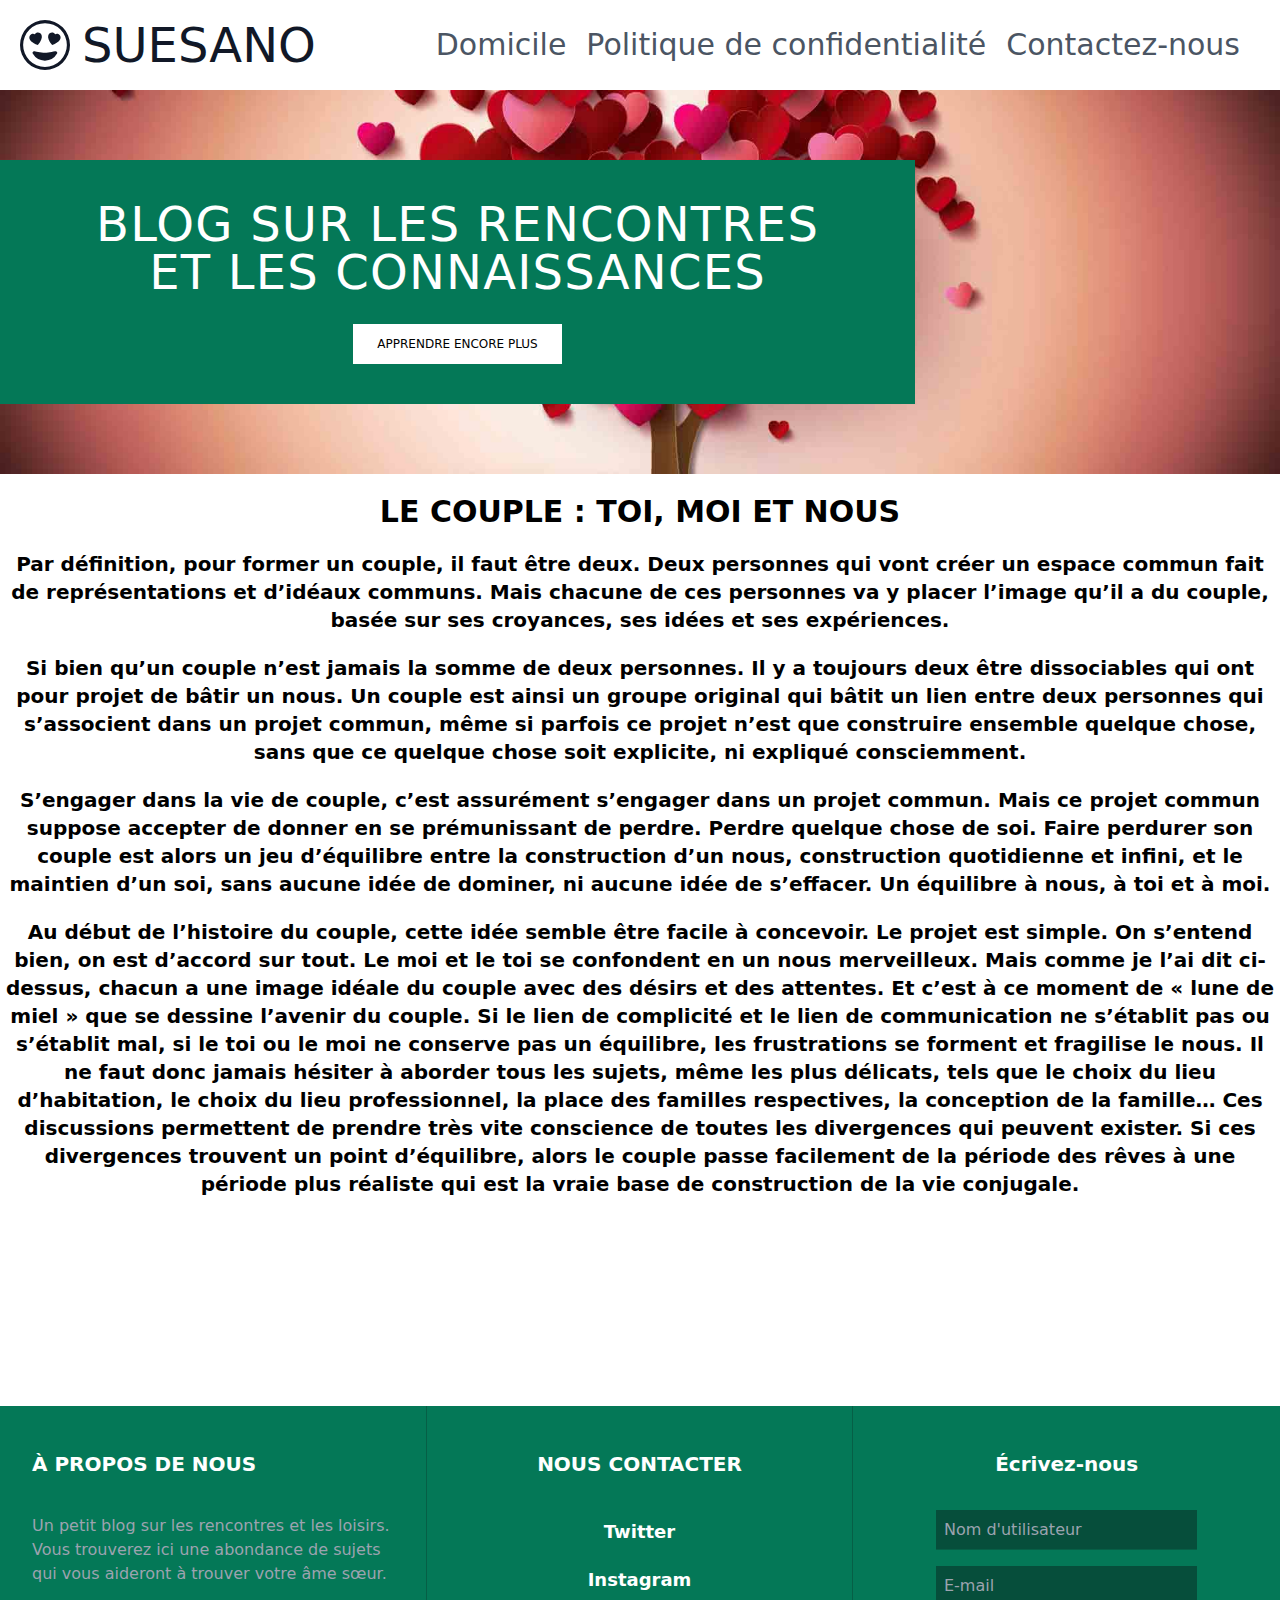
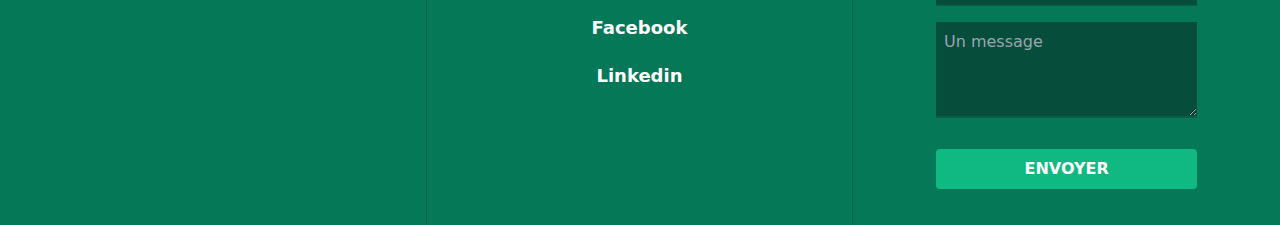
<file: three-page.html>
<!DOCTYPE html>
<html lang="fr">
	<head>

		<meta charset="utf-8">
		<meta http-equiv="X-UA-Compatible" content="IE=edge">
		<meta name="viewport" content="width=device-width, initial-scale=1">

		<link rel="stylesheet" href="./styles.css">
        <link rel="shortcut icon" href="./img/favicon.ico" type="image/x-icon">
        <script src=""></script>
		<title>Suesano</title>

	</head>
    <body>
      <header class="text-gray-600 body-font">
        <div class="container mx-auto flex flex-wrap p-5 flex-col md:flex-row items-center">
          <a class="flex title-font font-medium items-center text-gray-900 mb-4 md:mb-0">
            <svg xmlns="http://www.w3.org/2000/svg" width="50" height="50" fill="currentColor" class="bi bi-emoji-heart-eyes" viewBox="0 0 16 16">
              <path d="M8 15A7 7 0 1 1 8 1a7 7 0 0 1 0 14zm0 1A8 8 0 1 0 8 0a8 8 0 0 0 0 16z"/>
              <path d="M11.315 10.014a.5.5 0 0 1 .548.736A4.498 4.498 0 0 1 7.965 13a4.498 4.498 0 0 1-3.898-2.25.5.5 0 0 1 .548-.736h.005l.017.005.067.015.252.055c.215.046.515.108.857.169.693.124 1.522.242 2.152.242.63 0 1.46-.118 2.152-.242a26.58 26.58 0 0 0 1.109-.224l.067-.015.017-.004.005-.002zM4.756 4.566c.763-1.424 4.02-.12.952 3.434-4.496-1.596-2.35-4.298-.952-3.434zm6.488 0c1.398-.864 3.544 1.838-.952 3.434-3.067-3.554.19-4.858.952-3.434z"/>
            </svg>
            <span class="ml-3 text-5xl uppercase">Suesano</span>
          </a>
          <nav class="md:ml-auto flex flex-wrap items-center text-base justify-center">
            <a href="./index.html" class="text-3xl mr-5 hover:text-gray-900">Domicile</a>
            <a href="./privacy.html" class="text-3xl mr-5 hover:text-gray-900">Politique de confidentialité</a>
            <a href="./contact.html" class="text-3xl mr-5 hover:text-gray-900">Contactez-nous</a>
          </nav>
        </div>
      </header>
      <div class="w-full h-96 relative flex items-center">
        <img src="./images/three-page.jpg" class="absolute top-0 left-0 w-full h-full object-cover bg-green-500" />

        <div class="relative z-10 px-24 text-center bg-green-700 p-10">
            <h2 class="mb-2 text-white uppercase text-2xl md:text-5xl leading-tight tracking-wide font-normal">Blog sur les rencontres <br> et les connaissances</h2>
            <a href="./index.html" class="inline-block uppercase bg-white py-3 px-6 text-xs mt-5">Apprendre encore plus</a>
        </div>
    </div>
    <div class="font-bold text-center text-xl container mx-auto">
        <h1 class="text-3xl mt-5">LE COUPLE : TOI, MOI ET NOUS</h1>
        <p class="text-xl mt-5">Par définition, pour former un couple, il faut être deux. Deux personnes qui vont créer un espace commun fait de représentations et d’idéaux communs.
  
          Mais chacune de ces personnes va y placer l’image qu’il a du couple, basée sur ses croyances, ses idées et ses expériences.</p>
        <p class="text-xl mt-5">Si bien qu’un couple n’est jamais la somme de deux personnes. Il y a toujours deux être dissociables qui ont pour projet de bâtir un nous.
  
          Un couple est ainsi un groupe original qui bâtit un lien entre deux personnes qui s’associent dans un projet commun, même si parfois ce projet n’est que construire ensemble quelque chose, sans que ce quelque chose soit explicite, ni expliqué consciemment.</p>
        <p class="text-xl mt-5">S’engager dans la vie de couple, c’est assurément s’engager dans un projet commun. Mais ce projet commun suppose accepter de donner en se prémunissant de perdre. Perdre quelque chose de soi.
  
          Faire perdurer son couple est alors un jeu d’équilibre entre la construction d’un nous, construction quotidienne et infini, et le maintien d’un soi, sans aucune idée de dominer, ni aucune idée de s’effacer. Un équilibre à nous, à toi et à moi.</p>
        <p class="text-xl mt-5">Au début de l’histoire du couple, cette idée semble être facile à concevoir. Le projet est simple. On s’entend bien, on est d’accord sur tout. Le moi et le toi se confondent en un nous merveilleux. Mais comme je l’ai dit ci-dessus, chacun a une image idéale du couple avec des désirs et des attentes.
  
          Et c’est à ce moment de « lune de miel » que se dessine l’avenir du couple. Si le lien de complicité et le lien de communication ne s’établit pas ou s’établit mal, si le toi ou le moi ne conserve pas un équilibre, les frustrations se forment et fragilise le nous.
          
          Il ne faut donc jamais hésiter à aborder tous les sujets, même les plus délicats, tels que le choix du lieu d’habitation, le choix du lieu professionnel, la place des familles respectives, la conception de la famille… Ces discussions permettent de prendre très vite conscience de toutes les divergences qui peuvent exister. Si ces divergences trouvent un point d’équilibre, alors le couple passe facilement de la période des rêves à une période plus réaliste qui est la vraie base de construction de la vie conjugale.</p>
    </div>
    <footer>
        <div class="w-full bg-green-700 mt-52">
          <div class="flex flex-wrap text-center text-white">
            <!-- ABOUT COLUMN -->
        
            <div class="w-full md:w-1/3 p-5 border-r border-green-800 md:text-left">
              <div class="my-6 ml-3 text-xl font-semibold">À PROPOS DE NOUS</div>
              <p class="p-3 text-gray-400">Un petit blog sur les rencontres et les loisirs.
                Vous trouverez ici une abondance de sujets qui vous aideront à trouver votre âme sœur.</p>
            </div>
        
            <!-- CONTACTS COLUMN -->
        
            <div class="w-full md:w-1/3 p-5 border-r border-green-800">
              <div class="my-6 text-xl font-semibold flex flex-col">NOUS CONTACTER</div>
              <p class="transition duration-500 font-bold text-lg mt-10 hover:text-blue-500"><a href="https://twitter.com">Twitter</a></p>
              <p class="transition duration-500 font-bold text-lg mt-5 hover:text-pink-500"><a href="https://instagram.com">Instagram</a></p>
              <p class="transition duration-500 font-bold text-lg mt-5 hover:text-blue-700"><a href="https://facebook.com">Facebook</a></p>
              <p class="transition duration-500 font-bold text-lg mt-5 hover:text-blue-900"><a href="https://linkedin.com">Linkedin</a></p>
            </div>
        
            <!-- FORM COLUMN -->
        
            <div class="w-full md:w-1/3 p-5">
              <div class="mt-6 text-xl font-semibold">Écrivez-nous</div>
              <form class="w-4/5 mx-auto mt-2 px-6 pt-6 pb-4 rounded">
                <div class="flex items-center mb-4">
                  <input
                    class="w-full h-10 p-2 border-b border-green-800 bg-green-900 text-white"
                    type="text"
                    placeholder="Nom d'utilisateur"
                  />
                </div>
                <div class="flex items-center mb-4">
                  <input
                    class="w-full h-10 p-2 border-b border-green-800 bg-green-900 text-white"
                    type="text"
                    placeholder="E-mail"
                  />
                </div>
                <div class="mb-6">
                  <textarea
                    class="w-full h-24 px-2 pt-2 border-b-2 border-green-800 bg-green-900 text-white"
                    placeholder="Un message"
                  ></textarea>
                </div>
                <div class="flex justify-between items-center">
                  <button
                    class="w-full py-2 px-4 rounded bg-green-500 hover:bg-green-700 text-white font-bold"
                    type="button"
                  >
                    ENVOYER
                  </button>
                </div>
              </form>
            </div>
          </div>
        </div>
      </footer>
        </body>
        </html>
</file>
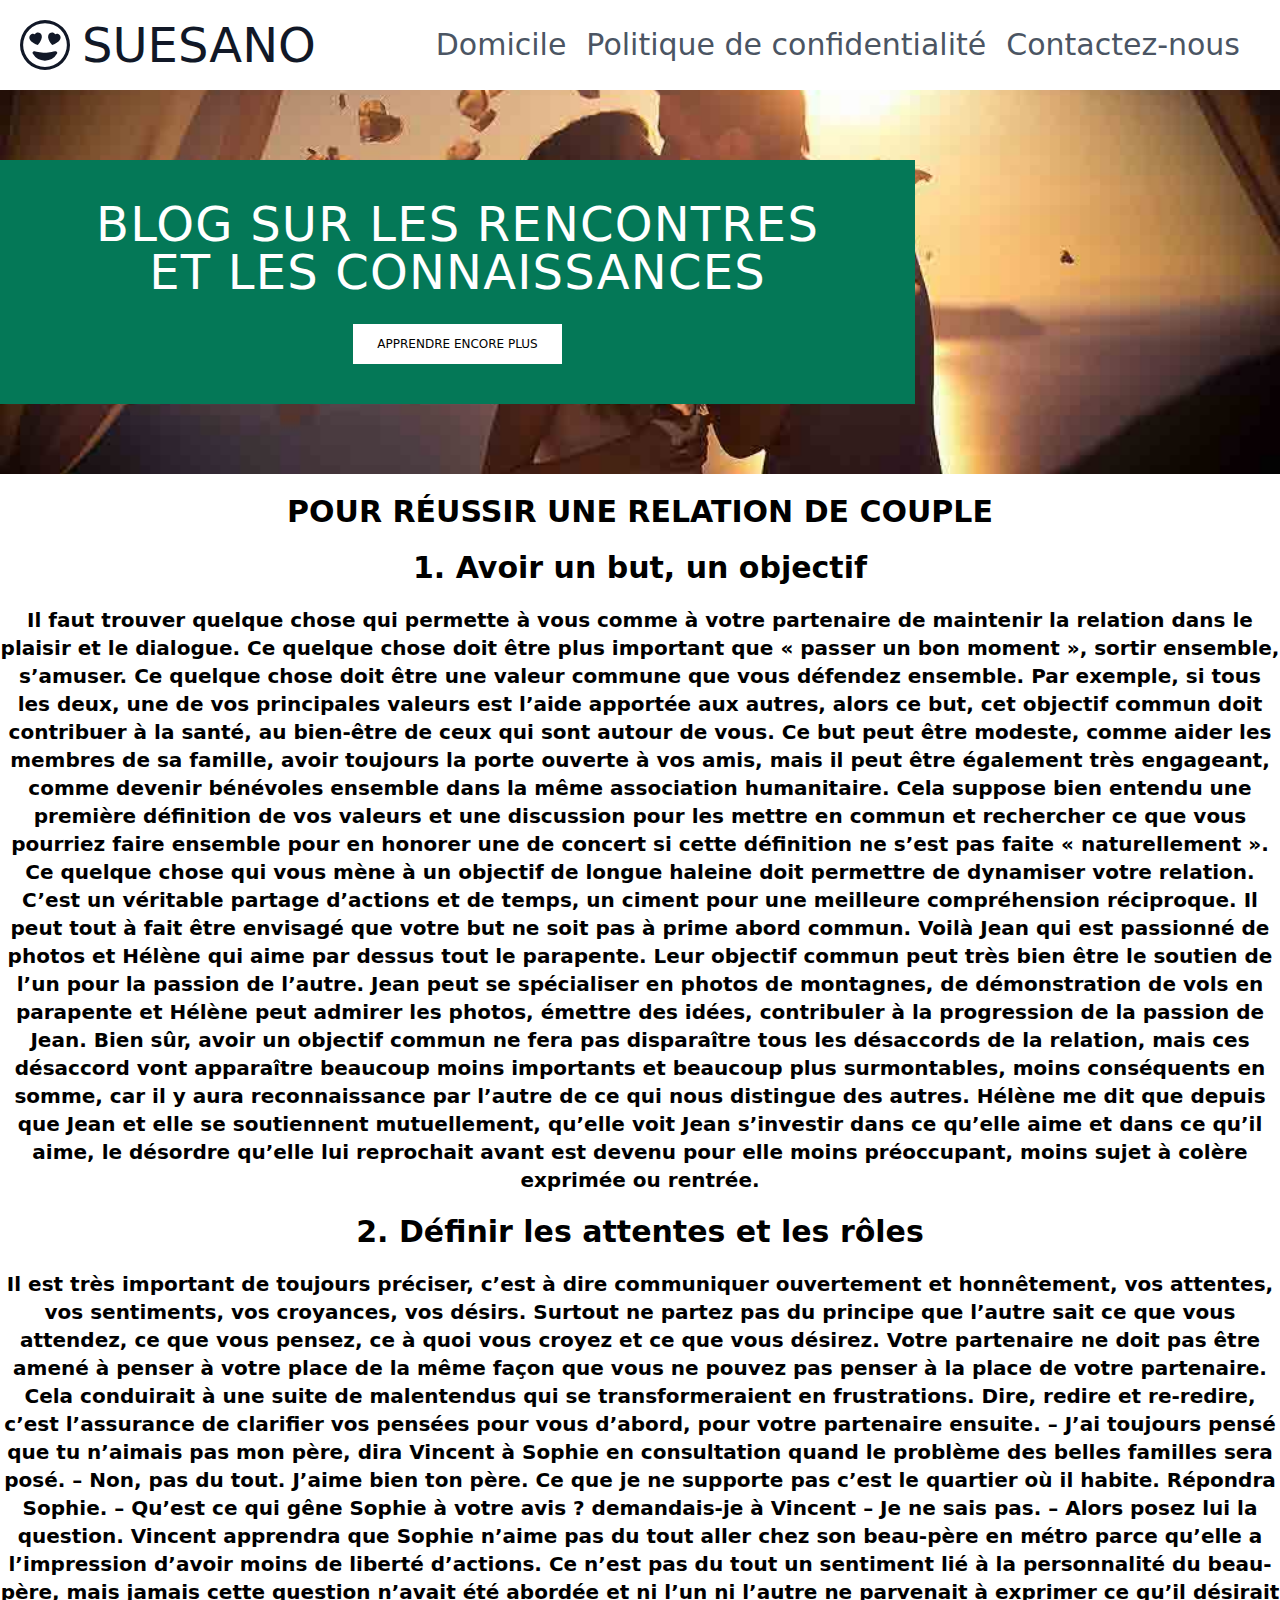
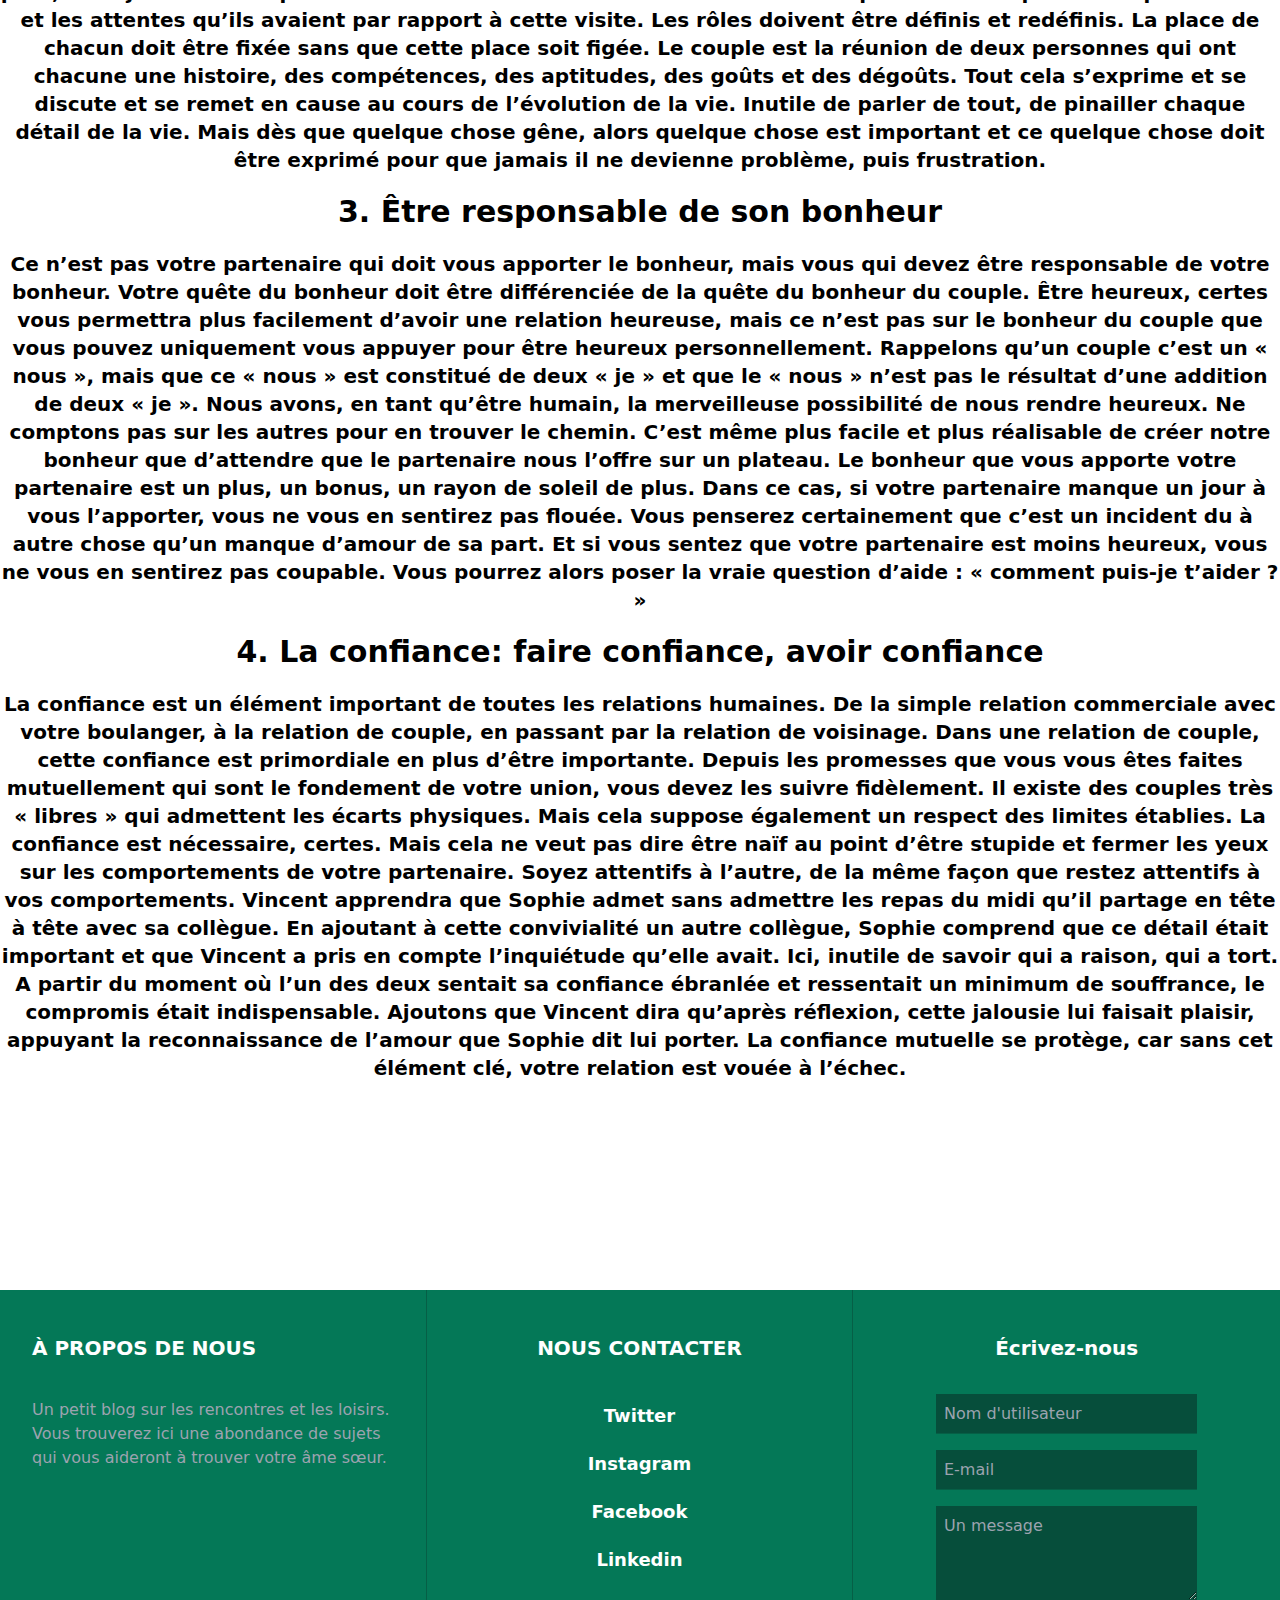
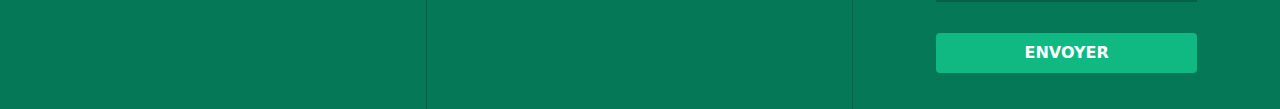
<file: two-page.html>
<!DOCTYPE html>
<html lang="fr">
	<head>

		<meta charset="utf-8">
		<meta http-equiv="X-UA-Compatible" content="IE=edge">
		<meta name="viewport" content="width=device-width, initial-scale=1">

		<link rel="stylesheet" href="./styles.css">
        <link rel="shortcut icon" href="./img/favicon.ico" type="image/x-icon">
        <script src=""></script>
		<title>Suesano</title>

	</head>
    <body>
      <header class="text-gray-600 body-font">
        <div class="container mx-auto flex flex-wrap p-5 flex-col md:flex-row items-center">
          <a class="flex title-font font-medium items-center text-gray-900 mb-4 md:mb-0">
            <svg xmlns="http://www.w3.org/2000/svg" width="50" height="50" fill="currentColor" class="bi bi-emoji-heart-eyes" viewBox="0 0 16 16">
              <path d="M8 15A7 7 0 1 1 8 1a7 7 0 0 1 0 14zm0 1A8 8 0 1 0 8 0a8 8 0 0 0 0 16z"/>
              <path d="M11.315 10.014a.5.5 0 0 1 .548.736A4.498 4.498 0 0 1 7.965 13a4.498 4.498 0 0 1-3.898-2.25.5.5 0 0 1 .548-.736h.005l.017.005.067.015.252.055c.215.046.515.108.857.169.693.124 1.522.242 2.152.242.63 0 1.46-.118 2.152-.242a26.58 26.58 0 0 0 1.109-.224l.067-.015.017-.004.005-.002zM4.756 4.566c.763-1.424 4.02-.12.952 3.434-4.496-1.596-2.35-4.298-.952-3.434zm6.488 0c1.398-.864 3.544 1.838-.952 3.434-3.067-3.554.19-4.858.952-3.434z"/>
            </svg>
            <span class="ml-3 text-5xl uppercase">Suesano</span>
          </a>
          <nav class="md:ml-auto flex flex-wrap items-center text-base justify-center">
            <a href="./index.html" class="text-3xl mr-5 hover:text-gray-900">Domicile</a>
            <a href="./privacy.html" class="text-3xl mr-5 hover:text-gray-900">Politique de confidentialité</a>
            <a href="./contact.html" class="text-3xl mr-5 hover:text-gray-900">Contactez-nous</a>
          </nav>
        </div>
      </header>
      <div class="w-full h-96 relative flex items-center">
        <img src="./images/two-page.jpg" class="absolute top-0 left-0 w-full h-full object-cover bg-green-500" />

        <div class="relative z-10 px-24 text-center bg-green-700 p-10">
            <h2 class="mb-2 text-white uppercase text-2xl md:text-5xl leading-tight tracking-wide font-normal">Blog sur les rencontres <br> et les connaissances</h2>
            <a href="./index.html" class="inline-block uppercase bg-white py-3 px-6 text-xs mt-5">Apprendre encore plus</a>
        </div>
    </div>
    <div class="font-bold text-center text-xl container mx-auto">
        <h1 class="text-3xl mt-5">POUR RÉUSSIR UNE RELATION DE COUPLE</h1>
        <p class="text-3xl mt-5">1. Avoir un but, un objectif</p>
        <p class="text-xl mt-5">Il faut trouver quelque chose qui permette à vous comme à votre partenaire de maintenir la relation dans le plaisir et le dialogue. Ce quelque chose doit être plus important que « passer un bon moment », sortir ensemble, s’amuser.

            Ce quelque chose doit être une valeur commune que vous défendez ensemble.
            
            Par exemple, si tous les deux, une de vos principales valeurs est l’aide apportée aux autres, alors ce but, cet objectif commun doit contribuer à la santé, au bien-être de ceux qui sont autour de vous. Ce but peut être modeste, comme aider les membres de sa famille, avoir toujours la porte ouverte à vos amis, mais il peut être également très engageant, comme devenir bénévoles ensemble dans la même association humanitaire.
            
            Cela suppose bien entendu une première définition de vos valeurs et une discussion pour les mettre en commun et rechercher ce que vous pourriez faire ensemble pour en honorer une de concert si cette définition ne s’est pas faite « naturellement ».
            
            Ce quelque chose qui vous mène à un objectif de longue haleine doit permettre de dynamiser votre relation. C’est un véritable partage d’actions et de temps, un ciment pour une meilleure compréhension réciproque.
            
            Il peut tout à fait être envisagé que votre but ne soit pas à prime abord commun. Voilà Jean qui est passionné de photos et Hélène qui aime par dessus tout le parapente. Leur objectif commun peut très bien être le soutien de l’un pour la passion de l’autre. Jean peut se spécialiser en photos de montagnes, de démonstration de vols en parapente et Hélène peut admirer les photos, émettre des idées, contribuler à la progression de la passion de Jean.
            
            Bien sûr, avoir un objectif commun ne fera pas disparaître tous les désaccords de la relation, mais ces désaccord vont apparaître beaucoup moins importants et beaucoup plus surmontables, moins conséquents en somme, car il y aura reconnaissance par l’autre de ce qui nous distingue des autres.
            
            Hélène me dit que depuis que Jean et elle se soutiennent mutuellement, qu’elle voit Jean s’investir dans ce qu’elle aime et dans ce qu’il aime, le désordre qu’elle lui reprochait avant est devenu pour elle moins préoccupant, moins sujet à colère exprimée ou rentrée.</p>
        <p class="text-3xl mt-5">2. Définir les attentes et les rôles</p>
        <p class="text-xl mt-5">Il est très important de toujours préciser, c’est à dire communiquer ouvertement et honnêtement, vos attentes, vos sentiments, vos croyances, vos désirs.

            Surtout ne partez pas du principe que l’autre sait ce que vous attendez, ce que vous pensez, ce à quoi vous croyez et ce que vous désirez. Votre partenaire ne doit pas être amené à penser à votre place de la même façon que vous ne pouvez pas penser à la place de votre partenaire. Cela conduirait à une suite de malentendus qui se transformeraient en frustrations.
            
            Dire, redire et re-redire, c’est l’assurance de clarifier vos pensées pour vous d’abord, pour votre partenaire ensuite.
            
            – J’ai toujours pensé que tu n’aimais pas mon père, dira Vincent à Sophie en consultation quand le problème des belles familles sera posé.
            
            – Non, pas du tout. J’aime bien ton père. Ce que je ne supporte pas c’est le quartier où il habite. Répondra Sophie.
            
            – Qu’est ce qui gêne Sophie à votre avis ? demandais-je à Vincent
            
            – Je ne sais pas.
            
            – Alors posez lui la question.
            
            Vincent apprendra que Sophie n’aime pas du tout aller chez son beau-père en métro parce qu’elle a l’impression d’avoir moins de liberté d’actions. Ce n’est pas du tout un sentiment lié à la personnalité du beau-père, mais jamais cette question n’avait été abordée et ni l’un ni l’autre ne parvenait à exprimer ce qu’il désirait et les attentes qu’ils avaient par rapport à cette visite.
            
            Les rôles doivent être définis et redéfinis. La place de chacun doit être fixée sans que cette place soit figée. Le couple est la réunion de deux personnes qui ont chacune une histoire, des compétences, des aptitudes, des goûts et des dégoûts. Tout cela s’exprime et se discute et se remet en cause au cours de l’évolution de la vie.
            
            Inutile de parler de tout, de pinailler chaque détail de la vie. Mais dès que quelque chose gêne, alors quelque chose est important et ce quelque chose doit être exprimé pour que jamais il ne devienne problème, puis frustration.</p>
        <p class="text-3xl mt-5">3. Être responsable de son bonheur</p>
        <p class="text-xl mt-5">Ce n’est pas votre partenaire qui doit vous apporter le bonheur, mais vous qui devez être responsable de votre bonheur. Votre quête du bonheur doit être différenciée de la quête du bonheur du couple. Être heureux, certes vous permettra plus facilement d’avoir une relation heureuse, mais ce n’est pas sur le bonheur du couple que vous pouvez uniquement vous appuyer pour être heureux personnellement. Rappelons qu’un couple c’est un « nous », mais que ce « nous » est constitué de deux « je » et que le « nous » n’est pas le résultat d’une addition de deux « je ».

            Nous avons, en tant qu’être humain, la merveilleuse possibilité de nous rendre heureux. Ne comptons pas sur les autres pour en trouver le chemin. C’est même plus facile et plus réalisable de créer notre bonheur que d’attendre que le partenaire nous l’offre sur un plateau.
            
            Le bonheur que vous apporte votre partenaire est un plus, un bonus, un rayon de soleil de plus. Dans ce cas, si votre partenaire manque un jour à vous l’apporter, vous ne vous en sentirez pas flouée. Vous penserez certainement que c’est un incident du à autre chose qu’un manque d’amour de sa part.
            
            Et si vous sentez que votre partenaire est moins heureux, vous ne vous en sentirez pas coupable. Vous pourrez alors poser la vraie question d’aide : « comment puis-je t’aider ? »</p>
        <p class="text-3xl mt-5">4. La confiance: faire confiance, avoir confiance</p>
        <p class="text-xl mt-5">La confiance est un élément important de toutes les relations humaines. De la simple relation commerciale avec votre boulanger, à la relation de couple, en passant par la relation de voisinage.

            Dans une relation de couple, cette confiance est primordiale en plus d’être importante. Depuis les promesses que vous vous êtes faites mutuellement qui sont le fondement de votre union, vous devez les suivre fidèlement. Il existe des couples très « libres » qui admettent les écarts physiques. Mais cela suppose également un respect des limites établies.
            
            La confiance est nécessaire, certes. Mais cela ne veut pas dire être naïf au point d’être stupide et fermer les yeux sur les comportements de votre partenaire. Soyez attentifs à l’autre, de la même façon que restez attentifs à vos comportements.
            
            Vincent apprendra que Sophie admet sans admettre les repas du midi qu’il partage en tête à tête avec sa collègue. En ajoutant à cette convivialité un autre collègue, Sophie comprend que ce détail était important et que Vincent a pris en compte l’inquiétude qu’elle avait. Ici, inutile de savoir qui a raison, qui a tort. A partir du moment où l’un des deux sentait sa confiance ébranlée et ressentait un minimum de souffrance, le compromis était indispensable. Ajoutons que Vincent dira qu’après réflexion, cette jalousie lui faisait plaisir, appuyant la reconnaissance de l’amour que Sophie dit lui porter.
            
            La confiance mutuelle se protège, car sans cet élément clé, votre relation est vouée à l’échec.</p>
    </div>
    <footer>
        <div class="w-full bg-green-700 mt-52">
          <div class="flex flex-wrap text-center text-white">
            <!-- ABOUT COLUMN -->
        
            <div class="w-full md:w-1/3 p-5 border-r border-green-800 md:text-left">
              <div class="my-6 ml-3 text-xl font-semibold">À PROPOS DE NOUS</div>
              <p class="p-3 text-gray-400">Un petit blog sur les rencontres et les loisirs.
                Vous trouverez ici une abondance de sujets qui vous aideront à trouver votre âme sœur.</p>
            </div>
        
            <!-- CONTACTS COLUMN -->
        
            <div class="w-full md:w-1/3 p-5 border-r border-green-800">
              <div class="my-6 text-xl font-semibold flex flex-col">NOUS CONTACTER</div>
              <p class="transition duration-500 font-bold text-lg mt-10 hover:text-blue-500"><a href="https://twitter.com">Twitter</a></p>
              <p class="transition duration-500 font-bold text-lg mt-5 hover:text-pink-500"><a href="https://instagram.com">Instagram</a></p>
              <p class="transition duration-500 font-bold text-lg mt-5 hover:text-blue-700"><a href="https://facebook.com">Facebook</a></p>
              <p class="transition duration-500 font-bold text-lg mt-5 hover:text-blue-900"><a href="https://linkedin.com">Linkedin</a></p>
            </div>
        
            <!-- FORM COLUMN -->
        
            <div class="w-full md:w-1/3 p-5">
              <div class="mt-6 text-xl font-semibold">Écrivez-nous</div>
              <form class="w-4/5 mx-auto mt-2 px-6 pt-6 pb-4 rounded">
                <div class="flex items-center mb-4">
                  <input
                    class="w-full h-10 p-2 border-b border-green-800 bg-green-900 text-white"
                    type="text"
                    placeholder="Nom d'utilisateur"
                  />
                </div>
                <div class="flex items-center mb-4">
                  <input
                    class="w-full h-10 p-2 border-b border-green-800 bg-green-900 text-white"
                    type="text"
                    placeholder="E-mail"
                  />
                </div>
                <div class="mb-6">
                  <textarea
                    class="w-full h-24 px-2 pt-2 border-b-2 border-green-800 bg-green-900 text-white"
                    placeholder="Un message"
                  ></textarea>
                </div>
                <div class="flex justify-between items-center">
                  <button
                    class="w-full py-2 px-4 rounded bg-green-500 hover:bg-green-700 text-white font-bold"
                    type="button"
                  >
                    ENVOYER
                  </button>
                </div>
              </form>
            </div>
          </div>
        </div>
      </footer>
        </body>
        </html>
</file>
